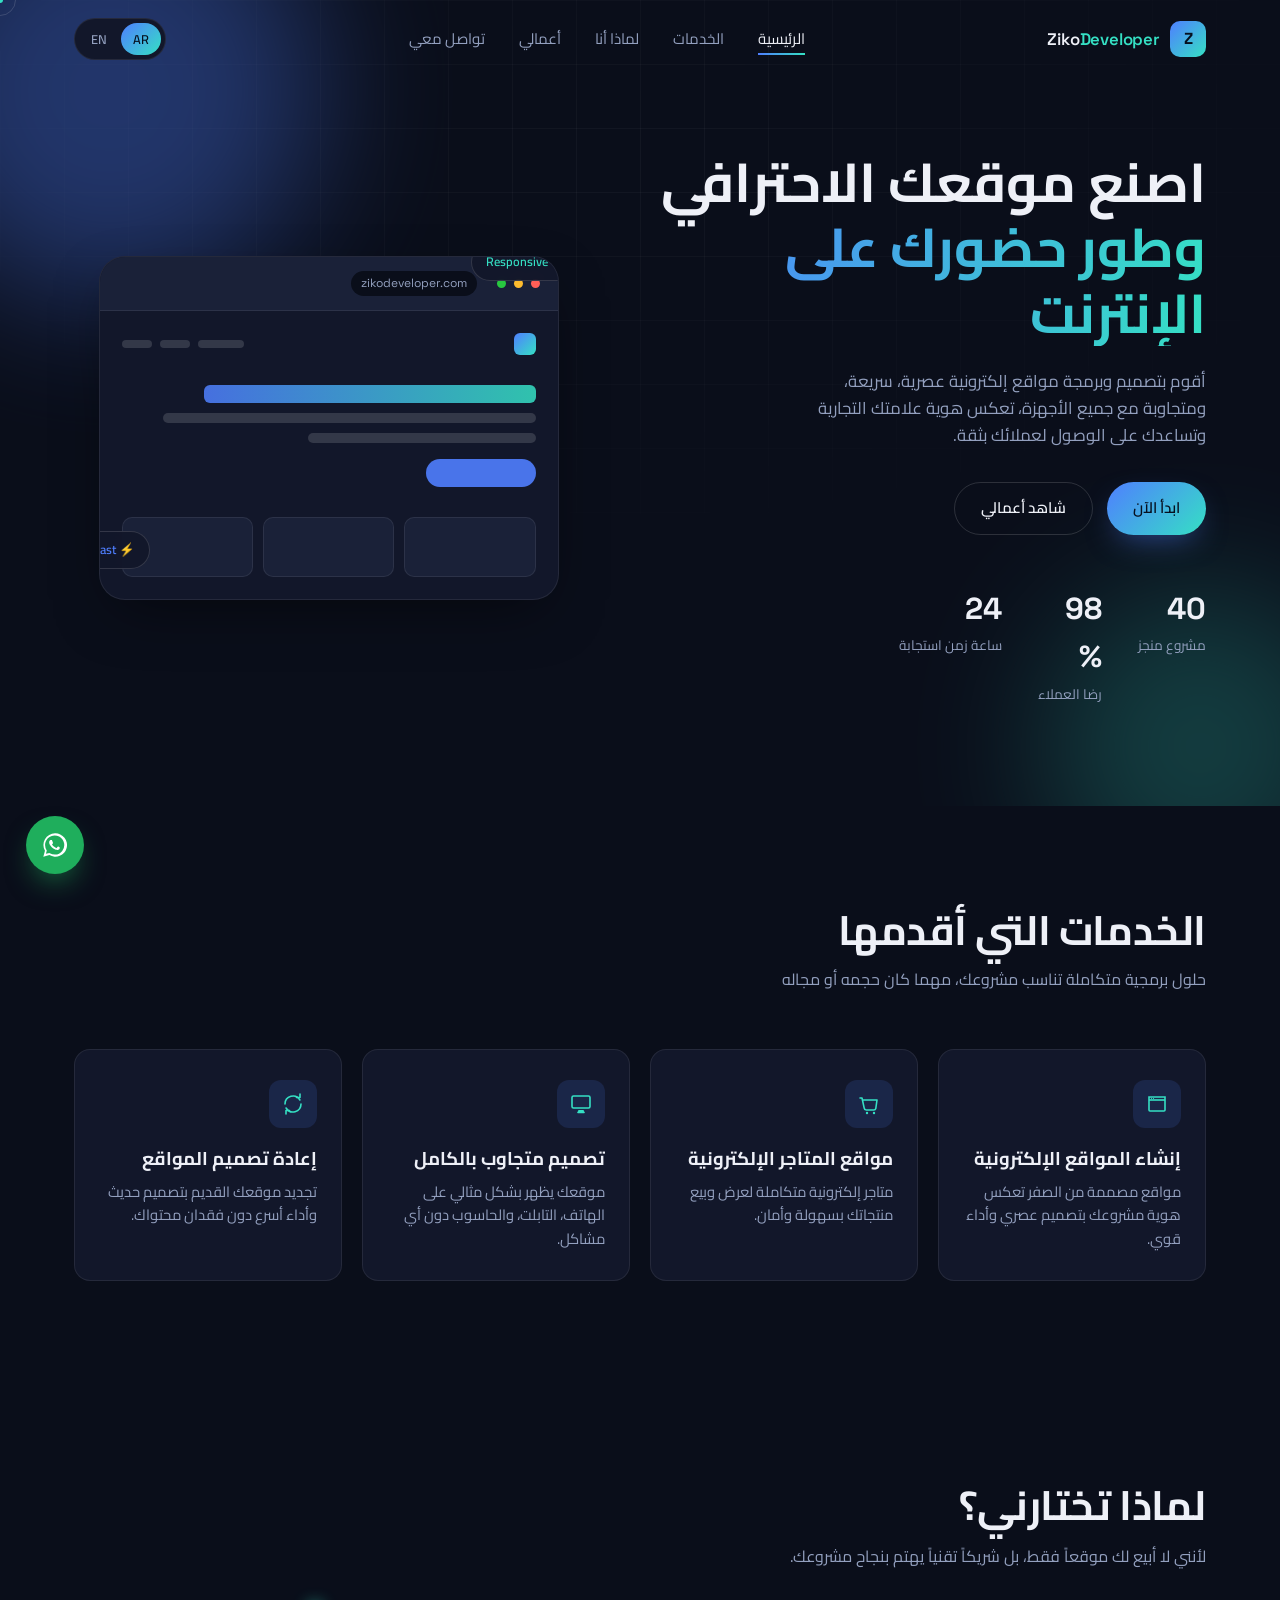
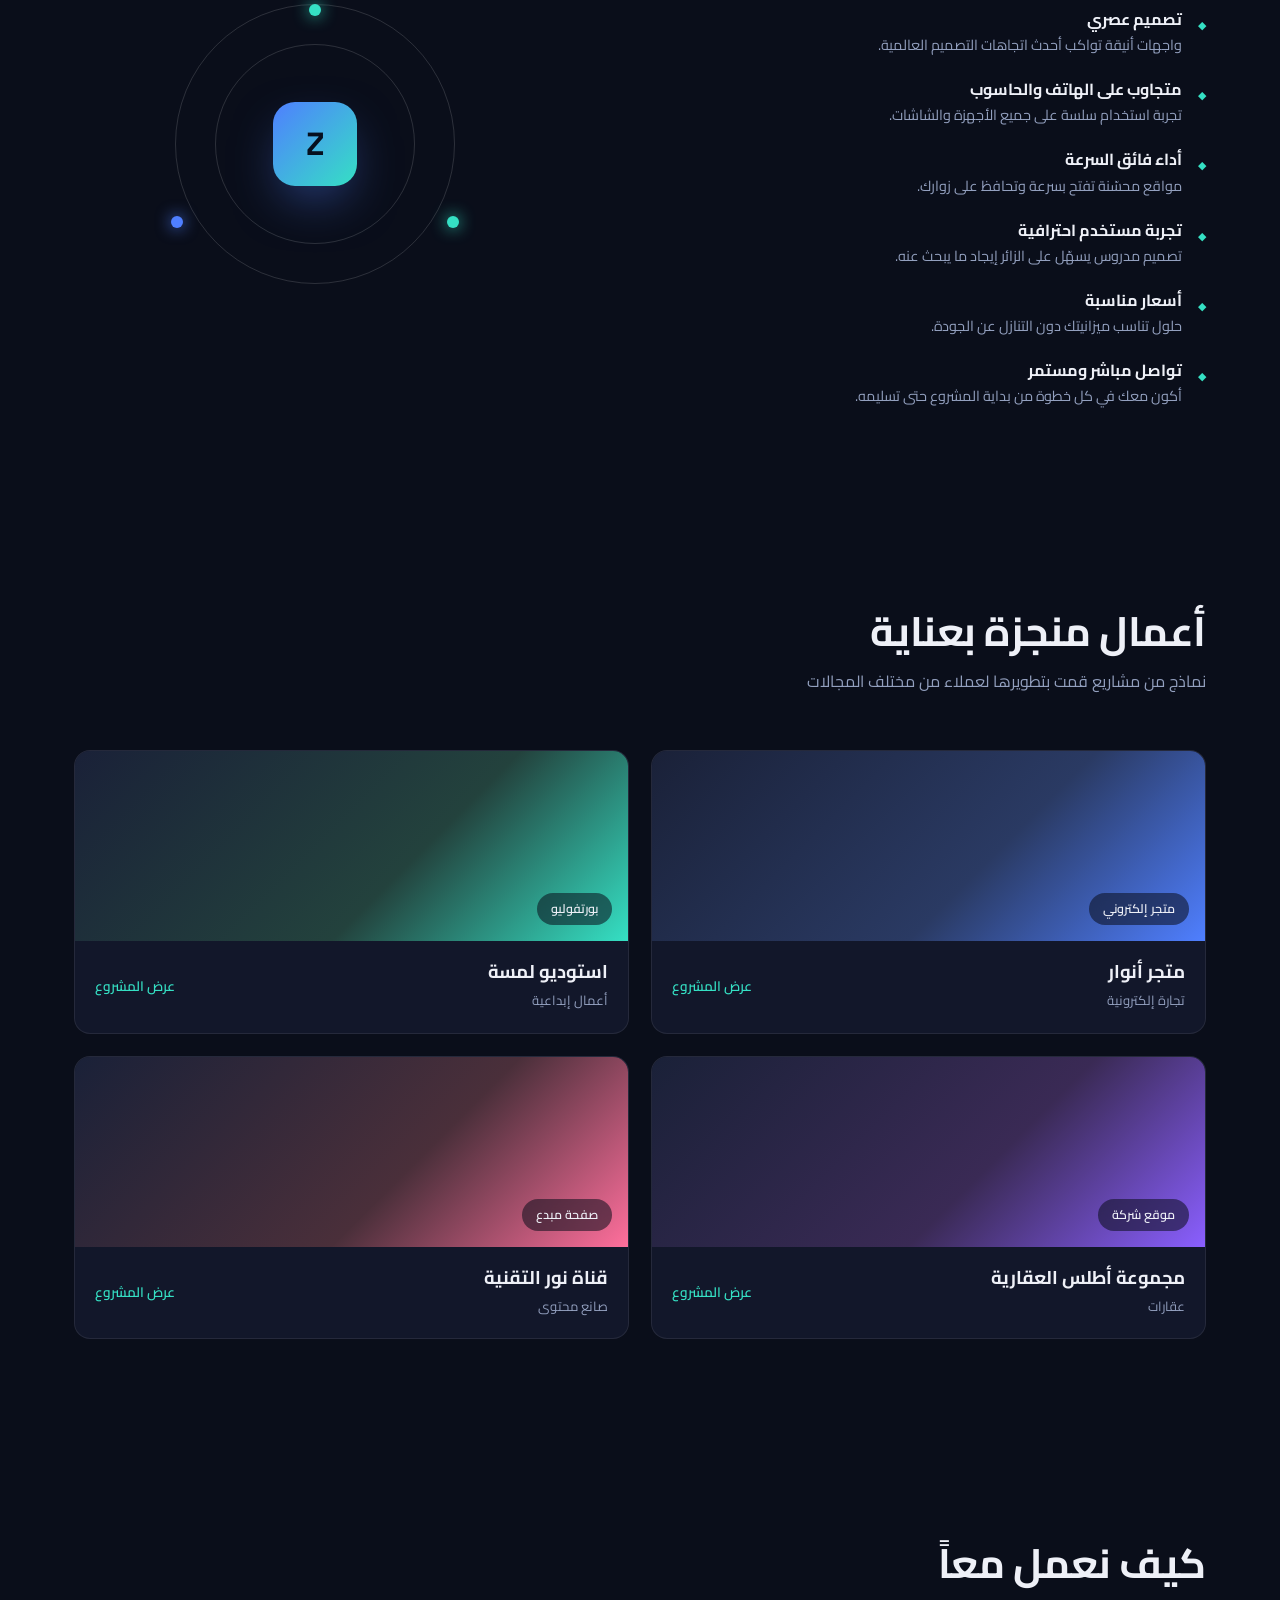
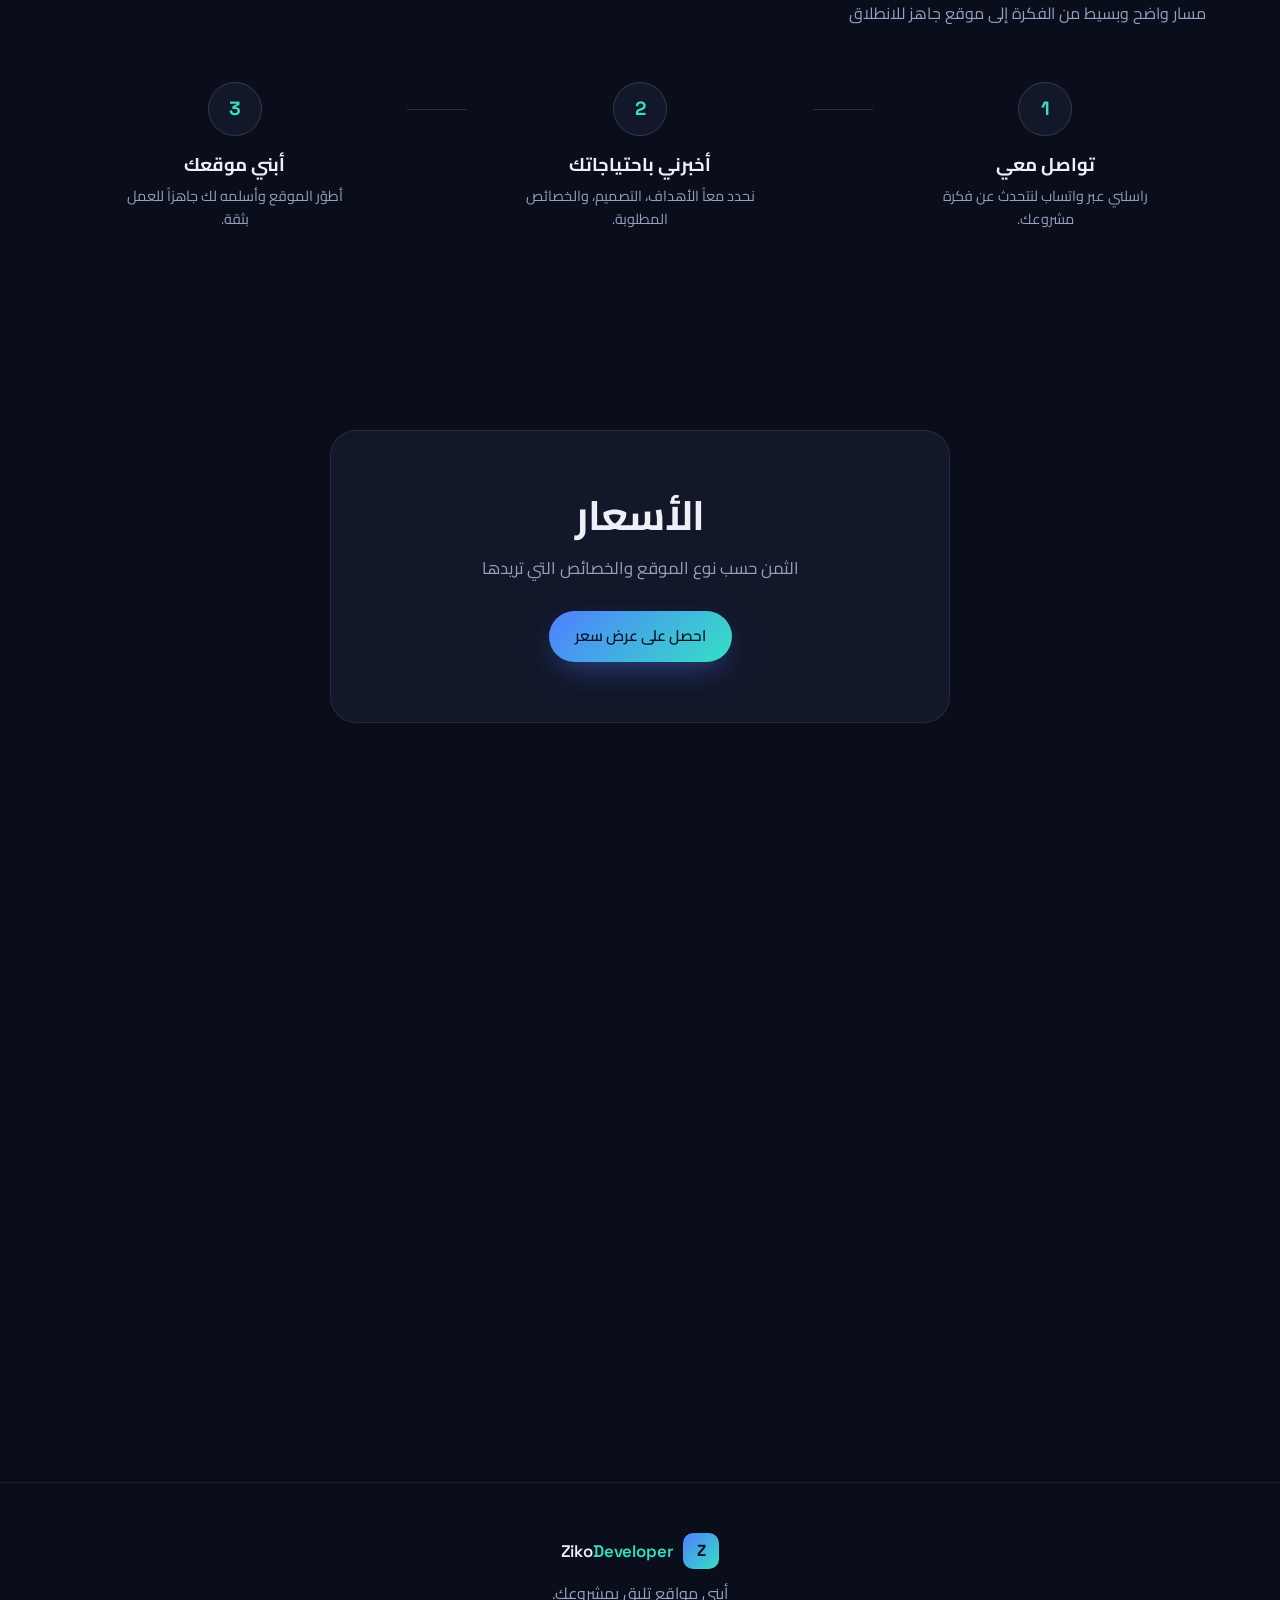
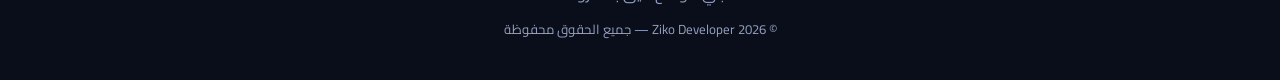
<file: Index.html>
<!DOCTYPE html>
<html lang="ar" dir="rtl">
<head>
  <meta charset="UTF-8" />
  <meta name="viewport" content="width=device-width, initial-scale=1.0" />
  <title>Ziko Developer | مطور مواقع احترافي - تصميم وبرمجة مواقع الويب</title>
  <meta name="description" content="Ziko Developer - أقوم بتصميم وبرمجة مواقع احترافية سريعة ومتجاوبة للشركات والمتاجر والمبدعين والأفراد. طور حضورك على الإنترنت اليوم." />
  <meta name="keywords" content="مطور مواقع, تصميم مواقع, برمجة مواقع, website developer, web design, Ziko Developer" />
  <meta name="author" content="Ziko Developer" />

  <!-- Open Graph -->
  <meta property="og:title" content="Ziko Developer | Professional Web Developer" />
  <meta property="og:description" content="I build modern, fast, responsive websites for businesses, stores, creators and individuals." />
  <meta property="og:type" content="website" />

  <link rel="preconnect" href="https://fonts.googleapis.com" />
  <link rel="preconnect" href="https://fonts.gstatic.com" crossorigin />
  <link href="https://fonts.googleapis.com/css2?family=Space+Grotesk:wght@400;500;600;700&family=Inter:wght@400;500;600;700&family=Cairo:wght@400;500;600;700;800&display=swap" rel="stylesheet" />

  <link rel="stylesheet" href="style.css" />
</head>
<body>

  <!-- ===== Page Loader ===== -->
  <div class="loader" id="loader" aria-hidden="true">
    <div class="loader-mark">
      <span>Z</span>
    </div>
  </div>

  <!-- ===== Scroll Progress Bar ===== -->
  <div class="scroll-progress" id="scrollProgress"></div>

  <!-- ===== Custom Cursor (desktop only) ===== -->
  <div class="cursor-dot" id="cursorDot"></div>
  <div class="cursor-ring" id="cursorRing"></div>

  <!-- ===== Header ===== -->
  <header class="header" id="header">
    <div class="container header-inner">
      <a href="#home" class="logo">
        <span class="logo-mark">Z</span>
        <span class="logo-text">Ziko<em>Developer</em></span>
      </a>

      <nav class="nav" id="mainNav">
        <ul class="nav-list">
          <li><a href="#home" class="nav-link active" data-i18n="nav.home">الرئيسية</a></li>
          <li><a href="#services" class="nav-link" data-i18n="nav.services">الخدمات</a></li>
          <li><a href="#why" class="nav-link" data-i18n="nav.why">لماذا أنا</a></li>
          <li><a href="#portfolio" class="nav-link" data-i18n="nav.portfolio">أعمالي</a></li>
          <li><a href="#contact" class="nav-link" data-i18n="nav.contact">تواصل معي</a></li>
        </ul>
      </nav>

      <div class="header-actions">
        <div class="lang-switch" id="langSwitch" role="group" aria-label="Language switch">
          <button type="button" class="lang-btn" data-lang="ar" aria-pressed="true">AR</button>
          <button type="button" class="lang-btn" data-lang="en" aria-pressed="false">EN</button>
        </div>
        <button class="hamburger" id="hamburger" aria-label="Open menu" aria-expanded="false">
          <span></span><span></span><span></span>
        </button>
      </div>
    </div>

    <!-- Mobile menu -->
    <div class="mobile-menu" id="mobileMenu">
      <ul class="mobile-nav-list">
        <li><a href="#home" class="mobile-nav-link" data-i18n="nav.home">الرئيسية</a></li>
        <li><a href="#services" class="mobile-nav-link" data-i18n="nav.services">الخدمات</a></li>
        <li><a href="#why" class="mobile-nav-link" data-i18n="nav.why">لماذا أنا</a></li>
        <li><a href="#portfolio" class="mobile-nav-link" data-i18n="nav.portfolio">أعمالي</a></li>
        <li><a href="#contact" class="mobile-nav-link" data-i18n="nav.contact">تواصل معي</a></li>
      </ul>
      <a href="https://wa.me/212698335680" target="_blank" rel="noopener" class="btn btn-whatsapp mobile-whatsapp" data-i18n="whatsapp.short">تواصل عبر واتساب</a>
    </div>
  </header>

  <main id="main">

    <!-- ===== Hero Section ===== -->
    <section class="hero" id="home">
      <div class="hero-decor" aria-hidden="true">
        <span class="hero-blob blob-1"></span>
        <span class="hero-blob blob-2"></span>
        <span class="hero-grid"></span>
      </div>

      <div class="container hero-inner">
        <div class="hero-content" data-reveal>
          <h1 class="hero-title">
            <span class="line" data-i18n="hero.title1">اصنع موقعك الاحترافي</span>
            <span class="line accent" data-i18n="hero.title2">وطور حضورك على الإنترنت</span>
          </h1>
          <p class="hero-desc" data-i18n="hero.desc">
            أقوم بتصميم وبرمجة مواقع إلكترونية عصرية، سريعة، ومتجاوبة مع جميع الأجهزة، تعكس هوية علامتك التجارية وتساعدك على الوصول لعملائك بثقة.
          </p>
          <div class="hero-actions">
            <a href="#contact" class="btn btn-primary" data-i18n="hero.btn1">ابدأ الآن</a>
            <a href="#portfolio" class="btn btn-ghost" data-i18n="hero.btn2">شاهد أعمالي</a>
          </div>

          <div class="hero-stats">
            <div class="stat">
              <span class="stat-num" data-count="40">0</span>
              <span class="stat-label" data-i18n="hero.stat1">مشروع منجز</span>
            </div>
            <div class="stat">
              <span class="stat-num" data-count="98">0</span>
              <span class="stat-suffix">%</span>
              <span class="stat-label" data-i18n="hero.stat2">رضا العملاء</span>
            </div>
            <div class="stat">
              <span class="stat-num" data-count="24">0</span>
              <span class="stat-label" data-i18n="hero.stat3">ساعة زمن استجابة</span>
            </div>
          </div>
        </div>

        <div class="hero-visual" data-reveal>
          <div class="browser-mock">
            <div class="browser-bar">
              <span class="dot red"></span>
              <span class="dot yellow"></span>
              <span class="dot green"></span>
              <span class="browser-url">zikodeveloper.com</span>
            </div>
            <div class="browser-body">
              <div class="mock-nav">
                <span class="mock-logo"></span>
                <span class="mock-pill"></span>
                <span class="mock-pill short"></span>
                <span class="mock-pill short"></span>
              </div>
              <div class="mock-hero">
                <span class="mock-line big"></span>
                <span class="mock-line"></span>
                <span class="mock-line short"></span>
                <span class="mock-btn"></span>
              </div>
              <div class="mock-cards">
                <span class="mock-card"></span>
                <span class="mock-card"></span>
                <span class="mock-card"></span>
              </div>
            </div>
            <span class="floating-chip chip-1">✓ Responsive</span>
            <span class="floating-chip chip-2">⚡ Fast</span>
          </div>
        </div>
      </div>
    </section>

    <!-- ===== Services Section ===== -->
    <section class="services" id="services">
      <div class="container">
        <div class="section-head" data-reveal>
          <h2 data-i18n="services.title">الخدمات التي أقدمها</h2>
          <p data-i18n="services.subtitle">حلول برمجية متكاملة تناسب مشروعك، مهما كان حجمه أو مجاله</p>
        </div>

        <div class="services-grid">
          <article class="service-card" data-reveal>
            <span class="service-icon" aria-hidden="true">
              <svg viewBox="0 0 24 24" fill="none"><path d="M4 5h16v13a1 1 0 01-1 1H5a1 1 0 01-1-1V5z" stroke="currentColor" stroke-width="1.6"/><path d="M4 8h16" stroke="currentColor" stroke-width="1.6"/><circle cx="6.5" cy="6.5" r=".6" fill="currentColor"/><circle cx="8.5" cy="6.5" r=".6" fill="currentColor"/></svg>
            </span>
            <h3 data-i18n="service1.title">إنشاء المواقع الإلكترونية</h3>
            <p data-i18n="service1.desc">مواقع مصممة من الصفر تعكس هوية مشروعك بتصميم عصري وأداء قوي.</p>
          </article>

          <article class="service-card" data-reveal>
            <span class="service-icon" aria-hidden="true">
              <svg viewBox="0 0 24 24" fill="none"><path d="M3 6h2l2.2 10.2A2 2 0 009.15 18h7.7a2 2 0 001.94-1.5L20 8H6" stroke="currentColor" stroke-width="1.6" stroke-linecap="round" stroke-linejoin="round"/><circle cx="10" cy="21" r="1.2" fill="currentColor"/><circle cx="17" cy="21" r="1.2" fill="currentColor"/></svg>
            </span>
            <h3 data-i18n="service2.title">مواقع المتاجر الإلكترونية</h3>
            <p data-i18n="service2.desc">متاجر إلكترونية متكاملة لعرض وبيع منتجاتك بسهولة وأمان.</p>
          </article>

          <article class="service-card" data-reveal>
            <span class="service-icon" aria-hidden="true">
              <svg viewBox="0 0 24 24" fill="none"><rect x="3" y="4" width="18" height="12" rx="1.5" stroke="currentColor" stroke-width="1.6"/><rect x="9" y="18" width="6" height="2.4" rx="1" fill="currentColor"/><path d="M9 20.4h6" stroke="currentColor" stroke-width="1.6" stroke-linecap="round"/></svg>
            </span>
            <h3 data-i18n="service3.title">تصميم متجاوب بالكامل</h3>
            <p data-i18n="service3.desc">موقعك يظهر بشكل مثالي على الهاتف، التابلت، والحاسوب دون أي مشاكل.</p>
          </article>

          <article class="service-card" data-reveal>
            <span class="service-icon" aria-hidden="true">
              <svg viewBox="0 0 24 24" fill="none"><path d="M4 12a8 8 0 0114.9-4M20 12a8 8 0 01-14.9 4" stroke="currentColor" stroke-width="1.6" stroke-linecap="round"/><path d="M15.5 5.5H19V2" stroke="currentColor" stroke-width="1.6" stroke-linecap="round" stroke-linejoin="round"/><path d="M8.5 18.5H5V22" stroke="currentColor" stroke-width="1.6" stroke-linecap="round" stroke-linejoin="round"/></svg>
            </span>
            <h3 data-i18n="service4.title">إعادة تصميم المواقع</h3>
            <p data-i18n="service4.desc">تجديد موقعك القديم بتصميم حديث وأداء أسرع دون فقدان محتواك.</p>
          </article>
        </div>
      </div>
    </section>

    <!-- ===== Why Choose Me ===== -->
    <section class="why" id="why">
      <div class="container why-inner">
        <div class="why-text" data-reveal>
          <h2 data-i18n="why.title">لماذا تختارني؟</h2>
          <p data-i18n="why.subtitle">لأنني لا أبيع لك موقعاً فقط، بل شريكاً تقنياً يهتم بنجاح مشروعك.</p>

          <ul class="why-list">
            <li data-reveal>
              <span class="why-icon">◆</span>
              <div>
                <h4 data-i18n="why1.title">تصميم عصري</h4>
                <p data-i18n="why1.desc">واجهات أنيقة تواكب أحدث اتجاهات التصميم العالمية.</p>
              </div>
            </li>
            <li data-reveal>
              <span class="why-icon">◆</span>
              <div>
                <h4 data-i18n="why2.title">متجاوب على الهاتف والحاسوب</h4>
                <p data-i18n="why2.desc">تجربة استخدام سلسة على جميع الأجهزة والشاشات.</p>
              </div>
            </li>
            <li data-reveal>
              <span class="why-icon">◆</span>
              <div>
                <h4 data-i18n="why3.title">أداء فائق السرعة</h4>
                <p data-i18n="why3.desc">مواقع محسّنة تفتح بسرعة وتحافظ على زوارك.</p>
              </div>
            </li>
            <li data-reveal>
              <span class="why-icon">◆</span>
              <div>
                <h4 data-i18n="why4.title">تجربة مستخدم احترافية</h4>
                <p data-i18n="why4.desc">تصميم مدروس يسهّل على الزائر إيجاد ما يبحث عنه.</p>
              </div>
            </li>
            <li data-reveal>
              <span class="why-icon">◆</span>
              <div>
                <h4 data-i18n="why5.title">أسعار مناسبة</h4>
                <p data-i18n="why5.desc">حلول تناسب ميزانيتك دون التنازل عن الجودة.</p>
              </div>
            </li>
            <li data-reveal>
              <span class="why-icon">◆</span>
              <div>
                <h4 data-i18n="why6.title">تواصل مباشر ومستمر</h4>
                <p data-i18n="why6.desc">أكون معك في كل خطوة من بداية المشروع حتى تسليمه.</p>
              </div>
            </li>
          </ul>
        </div>

        <div class="why-visual" data-reveal aria-hidden="true">
          <div class="orbit-wrap">
            <div class="orbit-core">Z</div>
            <span class="orbit-ring ring-1"></span>
            <span class="orbit-ring ring-2"></span>
            <span class="orbit-dot dot-a"></span>
            <span class="orbit-dot dot-b"></span>
            <span class="orbit-dot dot-c"></span>
          </div>
        </div>
      </div>
    </section>

    <!-- ===== Portfolio Section ===== -->
    <section class="portfolio" id="portfolio">
      <div class="container">
        <div class="section-head" data-reveal>
          <h2 data-i18n="portfolio.title">أعمال منجزة بعناية</h2>
          <p data-i18n="portfolio.subtitle">نماذج من مشاريع قمت بتطويرها لعملاء من مختلف المجالات</p>
        </div>

        <div class="portfolio-grid">
          <article class="project-card" data-reveal>
            <div class="project-media grad-1">
              <span class="project-tag" data-i18n="tag.store">متجر إلكتروني</span>
            </div>
            <div class="project-info">
              <div>
                <h3 data-i18n="project1.name">متجر أنوار</h3>
                <span class="project-cat" data-i18n="project1.cat">تجارة إلكترونية</span>
              </div>
              <a href="#contact" class="project-link" data-i18n="portfolio.view">عرض المشروع</a>
            </div>
          </article>

          <article class="project-card" data-reveal>
            <div class="project-media grad-2">
              <span class="project-tag" data-i18n="tag.portfolio">بورتفوليو</span>
            </div>
            <div class="project-info">
              <div>
                <h3 data-i18n="project2.name">استوديو لمسة</h3>
                <span class="project-cat" data-i18n="project2.cat">أعمال إبداعية</span>
              </div>
              <a href="#contact" class="project-link" data-i18n="portfolio.view">عرض المشروع</a>
            </div>
          </article>

          <article class="project-card" data-reveal>
            <div class="project-media grad-3">
              <span class="project-tag" data-i18n="tag.business">موقع شركة</span>
            </div>
            <div class="project-info">
              <div>
                <h3 data-i18n="project3.name">مجموعة أطلس العقارية</h3>
                <span class="project-cat" data-i18n="project3.cat">عقارات</span>
              </div>
              <a href="#contact" class="project-link" data-i18n="portfolio.view">عرض المشروع</a>
            </div>
          </article>

          <article class="project-card" data-reveal>
            <div class="project-media grad-4">
              <span class="project-tag" data-i18n="tag.creator">صفحة مبدع</span>
            </div>
            <div class="project-info">
              <div>
                <h3 data-i18n="project4.name">قناة نور التقنية</h3>
                <span class="project-cat" data-i18n="project4.cat">صانع محتوى</span>
              </div>
              <a href="#contact" class="project-link" data-i18n="portfolio.view">عرض المشروع</a>
            </div>
          </article>
        </div>
      </div>
    </section>

    <!-- ===== How It Works ===== -->
    <section class="how" id="how">
      <div class="container">
        <div class="section-head" data-reveal>
          <h2 data-i18n="how.title">كيف نعمل معاً</h2>
          <p data-i18n="how.subtitle">مسار واضح وبسيط من الفكرة إلى موقع جاهز للانطلاق</p>
        </div>

        <div class="steps">
          <div class="step" data-reveal>
            <span class="step-num">1</span>
            <h3 data-i18n="step1.title">تواصل معي</h3>
            <p data-i18n="step1.desc">راسلني عبر واتساب لنتحدث عن فكرة مشروعك.</p>
          </div>
          <div class="step-connector" aria-hidden="true"></div>
          <div class="step" data-reveal>
            <span class="step-num">2</span>
            <h3 data-i18n="step2.title">أخبرني باحتياجاتك</h3>
            <p data-i18n="step2.desc">نحدد معاً الأهداف، التصميم، والخصائص المطلوبة.</p>
          </div>
          <div class="step-connector" aria-hidden="true"></div>
          <div class="step" data-reveal>
            <span class="step-num">3</span>
            <h3 data-i18n="step3.title">أبني موقعك</h3>
            <p data-i18n="step3.desc">أطوّر الموقع وأسلمه لك جاهزاً للعمل بثقة.</p>
          </div>
        </div>
      </div>
    </section>

    <!-- ===== Pricing Section ===== -->
    <section class="pricing" id="pricing">
      <div class="container pricing-inner" data-reveal>
        <h2 data-i18n="pricing.title">الأسعار</h2>
        <p data-i18n="pricing.text">الثمن حسب نوع الموقع والخصائص التي تريدها</p>
        <a href="https://wa.me/212698335680" target="_blank" rel="noopener" class="btn btn-primary" data-i18n="pricing.btn">احصل على عرض سعر</a>
      </div>
    </section>

    <!-- ===== Contact Section ===== -->
    <section class="contact" id="contact">
      <div class="container contact-inner">
        <div class="contact-text" data-reveal>
          <h2 data-i18n="contact.title">لنبدأ مشروعك القادم</h2>
          <p data-i18n="contact.subtitle">تواصل معي الآن وسأرد عليك في أقرب وقت لمناقشة تفاصيل موقعك.</p>

          <div class="contact-buttons">
            <a href="https://wa.me/212698335680" target="_blank" rel="noopener" class="btn btn-whatsapp">
              <svg viewBox="0 0 24 24" width="20" height="20" fill="currentColor" aria-hidden="true"><path d="M12 2a10 10 0 00-8.6 15L2 22l5.2-1.4A10 10 0 1012 2zm0 18.2c-1.6 0-3.1-.4-4.5-1.2l-.3-.2-3 .8.8-2.9-.2-.3A8.2 8.2 0 1112 20.2zm4.6-6.1c-.2-.1-1.5-.7-1.7-.8-.2-.1-.4-.1-.6.1-.2.2-.7.8-.8 1-.2.2-.3.2-.5.1-.2-.1-1-.4-2-1.2-.7-.6-1.2-1.4-1.4-1.6-.2-.2 0-.4.1-.5.1-.1.2-.3.4-.4.1-.1.2-.2.2-.4.1-.2 0-.3 0-.4-.1-.1-.6-1.4-.8-1.9-.2-.5-.4-.4-.6-.4h-.5c-.2 0-.4.1-.6.3-.2.2-.8.8-.8 1.9 0 1.1.8 2.2.9 2.3.1.2 1.6 2.5 3.9 3.4 1.9.8 2.3.6 2.7.6.4 0 1.3-.5 1.4-1 .2-.5.2-1 .1-1.1-.1-.1-.2-.2-.4-.3z"/></svg>
              <span data-i18n="contact.whatsapp">تواصل معي عبر واتساب</span>
            </a>
            <a href="https://instagram.com/" target="_blank" rel="noopener" class="btn btn-ghost">
              <svg viewBox="0 0 24 24" width="20" height="20" fill="none" stroke="currentColor" stroke-width="1.6" aria-hidden="true"><rect x="3" y="3" width="18" height="18" rx="5"/><circle cx="12" cy="12" r="4"/><circle cx="17.3" cy="6.7" r="1"/></svg>
              <span data-i18n="contact.instagram">إنستغرام</span>
            </a>
          </div>
        </div>

        <form class="contact-form" id="contactForm" data-reveal>
          <p class="form-note" data-i18n="contact.formNote">هذا النموذج لا يرسل بيانات إلى أي خادم، يرجى التواصل عبر واتساب للحصول على رد سريع.</p>

          <label class="field">
            <span data-i18n="form.name">الاسم</span>
            <input type="text" name="name" data-i18n-placeholder="form.namePh" placeholder="اسمك الكامل" required />
          </label>

          <label class="field">
            <span data-i18n="form.message">الرسالة</span>
            <textarea name="message" rows="4" data-i18n-placeholder="form.messagePh" placeholder="أخبرني عن مشروعك..." required></textarea>
          </label>

          <button type="submit" class="btn btn-primary form-submit" data-i18n="form.send">إرسال عبر واتساب</button>
          <p class="form-status" id="formStatus" role="status" aria-live="polite"></p>
        </form>
      </div>
    </section>
  </main>

  <!-- ===== Footer ===== -->
  <footer class="footer">
    <div class="container footer-inner">
      <a href="#home" class="logo">
        <span class="logo-mark">Z</span>
        <span class="logo-text">Ziko<em>Developer</em></span>
      </a>
      <p data-i18n="footer.text">أبني مواقع تليق بمشروعك.</p>
      <p class="footer-copy">© <span id="year"></span> Ziko Developer — <span data-i18n="footer.rights">جميع الحقوق محفوظة</span></p>
    </div>
  </footer>

  <!-- ===== Floating WhatsApp Button ===== -->
  <a href="https://wa.me/212698335680" target="_blank" rel="noopener" class="whatsapp-float" aria-label="Contact on WhatsApp">
    <svg viewBox="0 0 24 24" width="28" height="28" fill="currentColor" aria-hidden="true"><path d="M12 2a10 10 0 00-8.6 15L2 22l5.2-1.4A10 10 0 1012 2zm0 18.2c-1.6 0-3.1-.4-4.5-1.2l-.3-.2-3 .8.8-2.9-.2-.3A8.2 8.2 0 1112 20.2zm4.6-6.1c-.2-.1-1.5-.7-1.7-.8-.2-.1-.4-.1-.6.1-.2.2-.7.8-.8 1-.2.2-.3.2-.5.1-.2-.1-1-.4-2-1.2-.7-.6-1.2-1.4-1.4-1.6-.2-.2 0-.4.1-.5.1-.1.2-.3.4-.4.1-.1.2-.2.2-.4.1-.2 0-.3 0-.4-.1-.1-.6-1.4-.8-1.9-.2-.5-.4-.4-.6-.4h-.5c-.2 0-.4.1-.6.3-.2.2-.8.8-.8 1.9 0 1.1.8 2.2.9 2.3.1.2 1.6 2.5 3.9 3.4 1.9.8 2.3.6 2.7.6.4 0 1.3-.5 1.4-1 .2-.5.2-1 .1-1.1-.1-.1-.2-.2-.4-.3z"/></svg>
  </a>

  <!-- ===== Back to Top ===== -->
  <button class="back-to-top" id="backToTop" aria-label="Back to top">↑</button>

  <script src="script.js"></script>
</body>
</html>
</file>
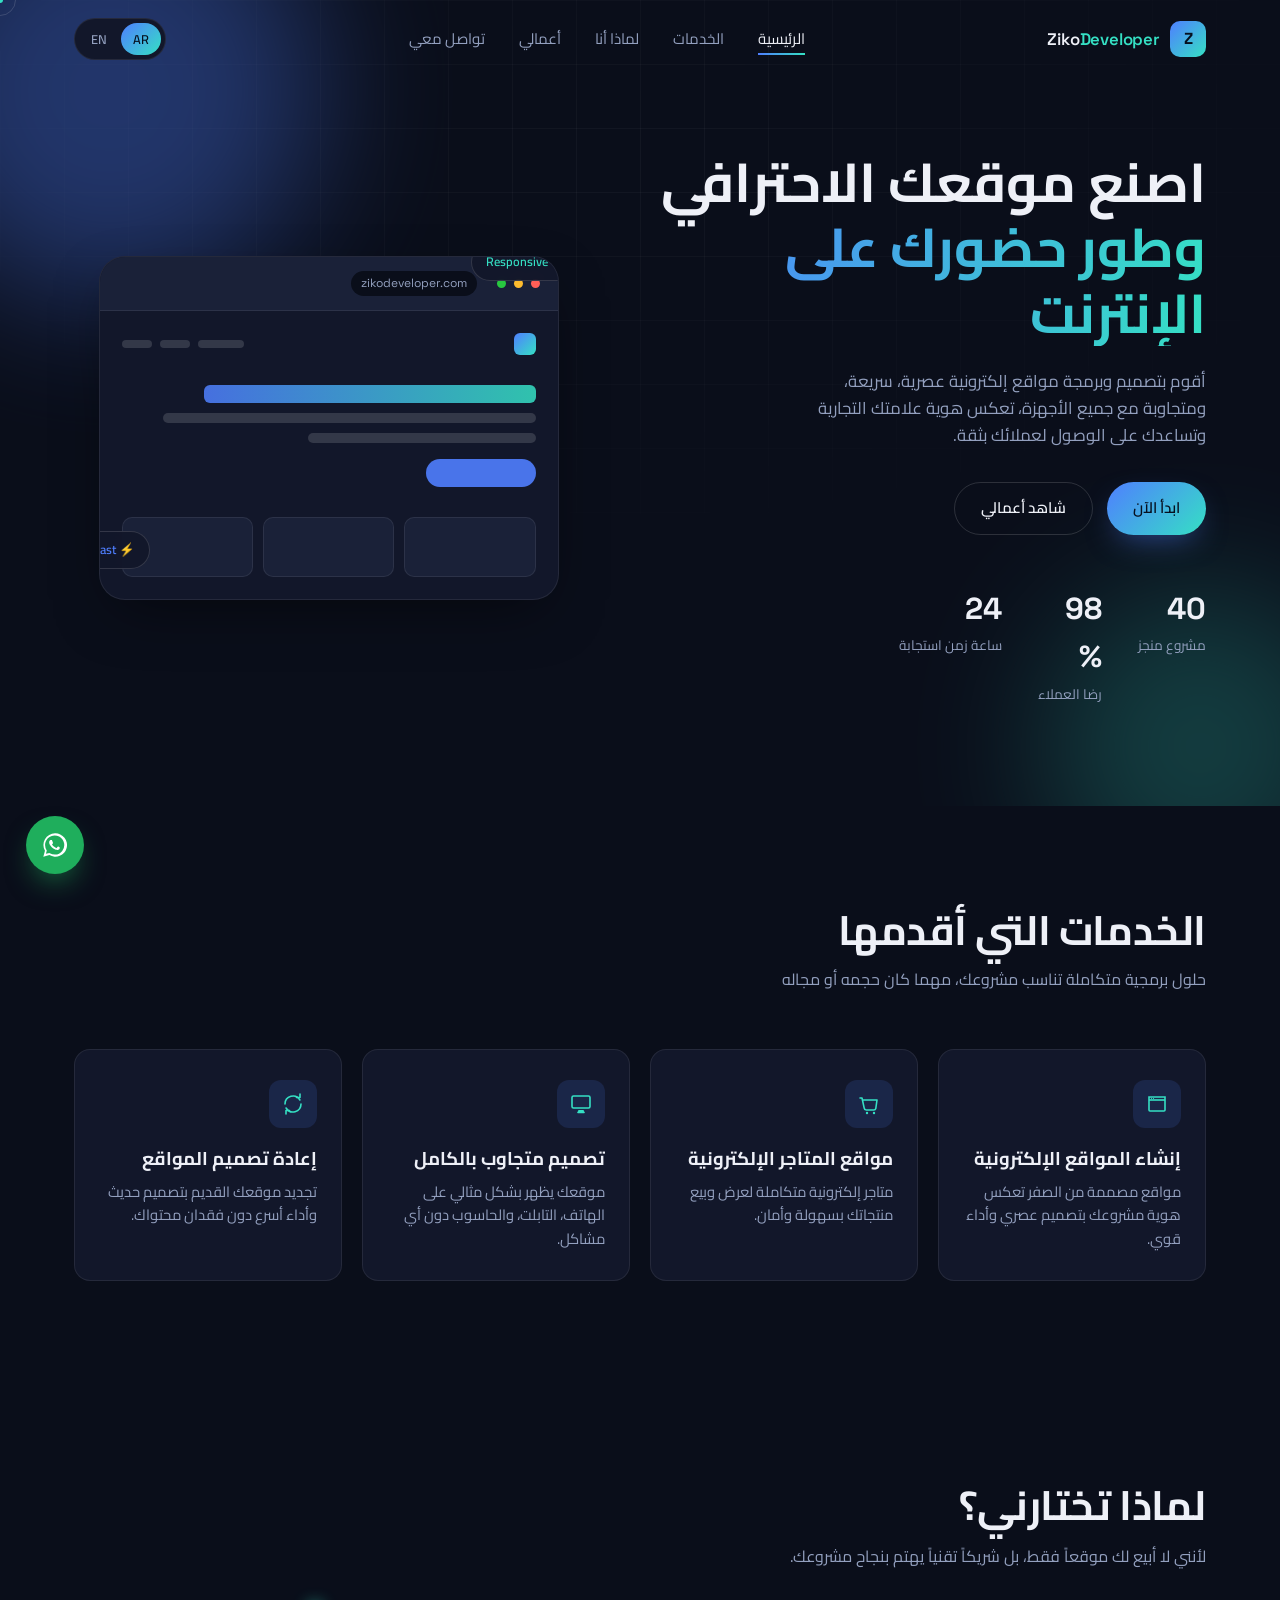
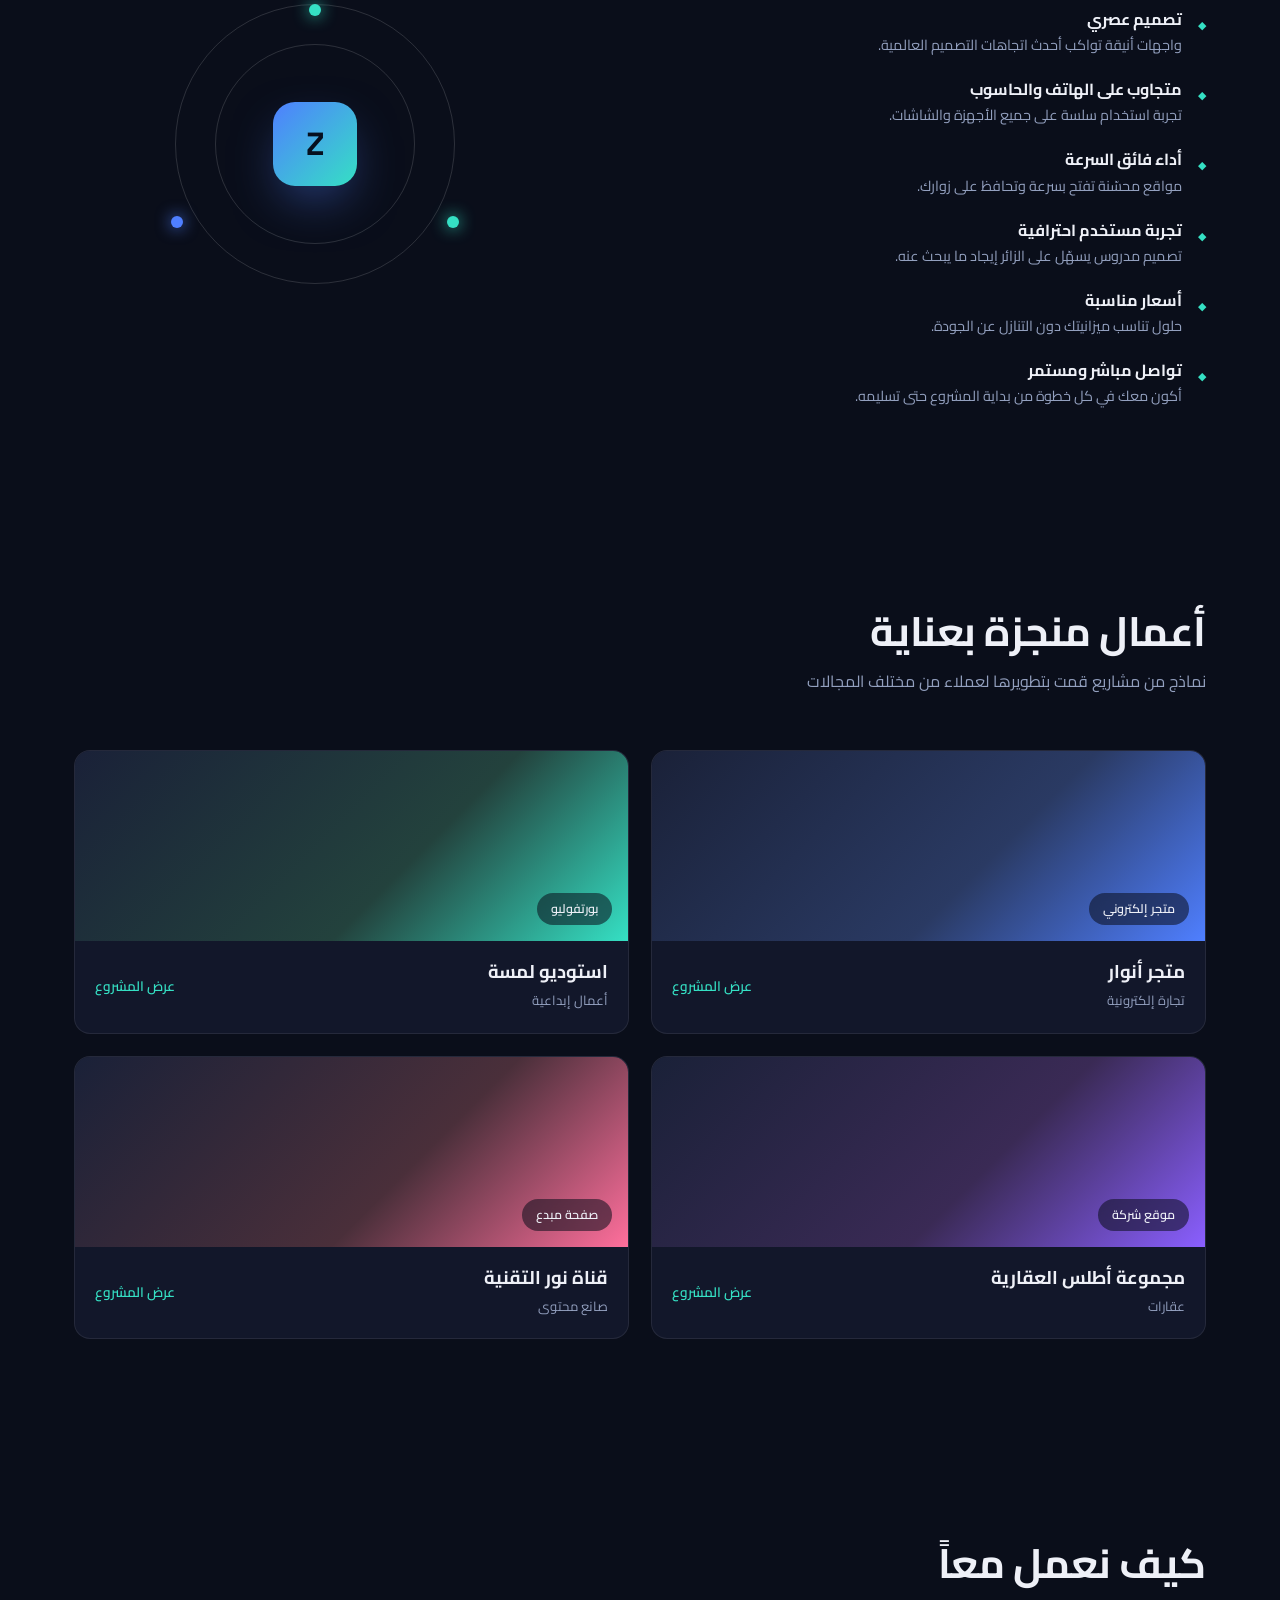
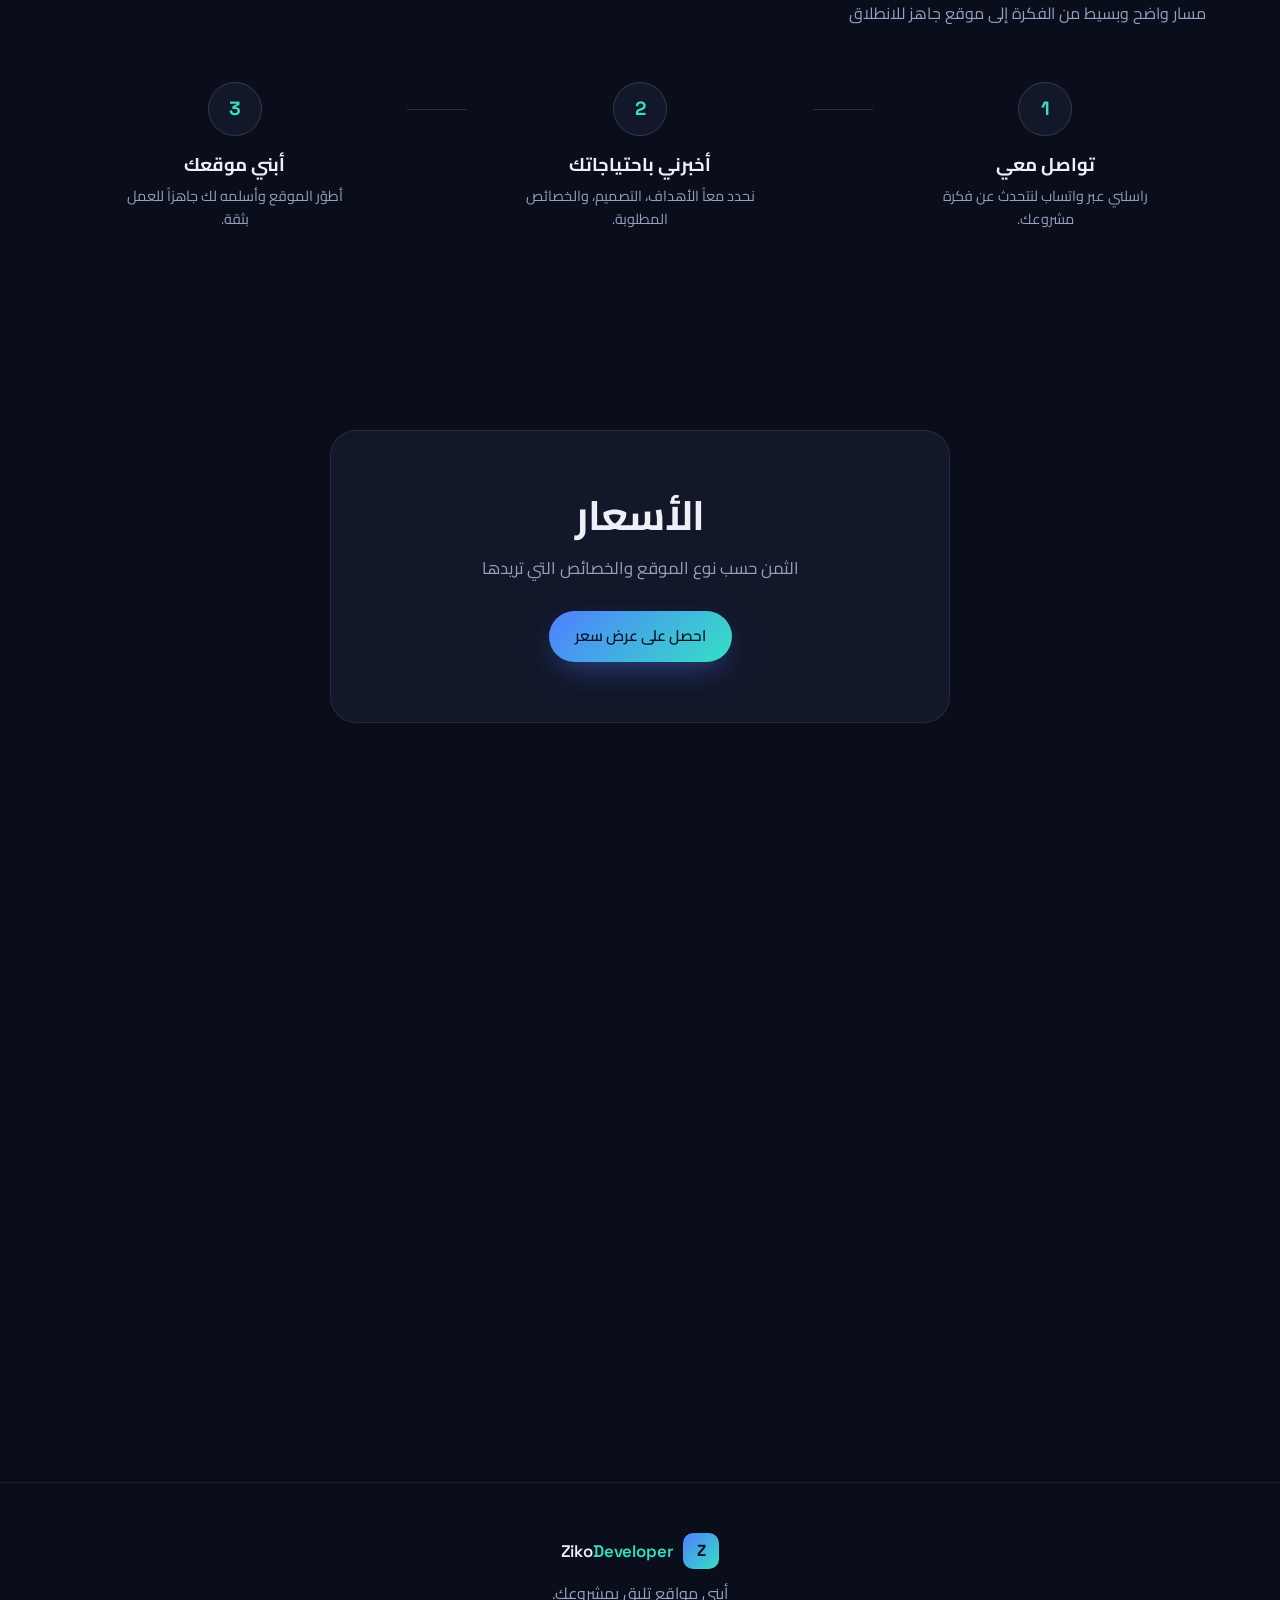
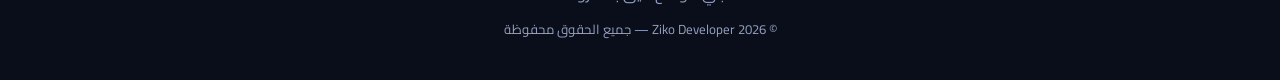
<file: index.html>
<!DOCTYPE html>
<html lang="ar" dir="rtl">
<head>
  <meta charset="UTF-8" />
  <meta name="viewport" content="width=device-width, initial-scale=1.0" />
  <title>Ziko Developer | مطور مواقع احترافي - تصميم وبرمجة مواقع الويب</title>
  <meta name="description" content="Ziko Developer - أقوم بتصميم وبرمجة مواقع احترافية سريعة ومتجاوبة للشركات والمتاجر والمبدعين والأفراد. طور حضورك على الإنترنت اليوم." />
  <meta name="keywords" content="مطور مواقع, تصميم مواقع, برمجة مواقع, website developer, web design, Ziko Developer" />
  <meta name="author" content="Ziko Developer" />

  <!-- Open Graph -->
  <meta property="og:title" content="Ziko Developer | Professional Web Developer" />
  <meta property="og:description" content="I build modern, fast, responsive websites for businesses, stores, creators and individuals." />
  <meta property="og:type" content="website" />

  <link rel="preconnect" href="https://fonts.googleapis.com" />
  <link rel="preconnect" href="https://fonts.gstatic.com" crossorigin />
  <link href="https://fonts.googleapis.com/css2?family=Space+Grotesk:wght@400;500;600;700&family=Inter:wght@400;500;600;700&family=Cairo:wght@400;500;600;700;800&display=swap" rel="stylesheet" />

  <link rel="stylesheet" href="style.css" />
</head>
<body>

  <!-- ===== Page Loader ===== -->
  <div class="loader" id="loader" aria-hidden="true">
    <div class="loader-mark">
      <span>Z</span>
    </div>
  </div>

  <!-- ===== Scroll Progress Bar ===== -->
  <div class="scroll-progress" id="scrollProgress"></div>

  <!-- ===== Custom Cursor (desktop only) ===== -->
  <div class="cursor-dot" id="cursorDot"></div>
  <div class="cursor-ring" id="cursorRing"></div>

  <!-- ===== Header ===== -->
  <header class="header" id="header">
    <div class="container header-inner">
      <a href="#home" class="logo">
        <span class="logo-mark">Z</span>
        <span class="logo-text">Ziko<em>Developer</em></span>
      </a>

      <nav class="nav" id="mainNav">
        <ul class="nav-list">
          <li><a href="#home" class="nav-link active" data-i18n="nav.home">الرئيسية</a></li>
          <li><a href="#services" class="nav-link" data-i18n="nav.services">الخدمات</a></li>
          <li><a href="#why" class="nav-link" data-i18n="nav.why">لماذا أنا</a></li>
          <li><a href="#portfolio" class="nav-link" data-i18n="nav.portfolio">أعمالي</a></li>
          <li><a href="#contact" class="nav-link" data-i18n="nav.contact">تواصل معي</a></li>
        </ul>
      </nav>

      <div class="header-actions">
        <div class="lang-switch" id="langSwitch" role="group" aria-label="Language switch">
          <button type="button" class="lang-btn" data-lang="ar" aria-pressed="true">AR</button>
          <button type="button" class="lang-btn" data-lang="en" aria-pressed="false">EN</button>
        </div>
        <button class="hamburger" id="hamburger" aria-label="Open menu" aria-expanded="false">
          <span></span><span></span><span></span>
        </button>
      </div>
    </div>

    <!-- Mobile menu -->
    <div class="mobile-menu" id="mobileMenu">
      <ul class="mobile-nav-list">
        <li><a href="#home" class="mobile-nav-link" data-i18n="nav.home">الرئيسية</a></li>
        <li><a href="#services" class="mobile-nav-link" data-i18n="nav.services">الخدمات</a></li>
        <li><a href="#why" class="mobile-nav-link" data-i18n="nav.why">لماذا أنا</a></li>
        <li><a href="#portfolio" class="mobile-nav-link" data-i18n="nav.portfolio">أعمالي</a></li>
        <li><a href="#contact" class="mobile-nav-link" data-i18n="nav.contact">تواصل معي</a></li>
      </ul>
      <a href="https://wa.me/212698335680" target="_blank" rel="noopener" class="btn btn-whatsapp mobile-whatsapp" data-i18n="whatsapp.short">تواصل عبر واتساب</a>
    </div>
  </header>

  <main id="main">

    <!-- ===== Hero Section ===== -->
    <section class="hero" id="home">
      <div class="hero-decor" aria-hidden="true">
        <span class="hero-blob blob-1"></span>
        <span class="hero-blob blob-2"></span>
        <span class="hero-grid"></span>
      </div>

      <div class="container hero-inner">
        <div class="hero-content" data-reveal>
          <h1 class="hero-title">
            <span class="line" data-i18n="hero.title1">اصنع موقعك الاحترافي</span>
            <span class="line accent" data-i18n="hero.title2">وطور حضورك على الإنترنت</span>
          </h1>
          <p class="hero-desc" data-i18n="hero.desc">
            أقوم بتصميم وبرمجة مواقع إلكترونية عصرية، سريعة، ومتجاوبة مع جميع الأجهزة، تعكس هوية علامتك التجارية وتساعدك على الوصول لعملائك بثقة.
          </p>
          <div class="hero-actions">
            <a href="#contact" class="btn btn-primary" data-i18n="hero.btn1">ابدأ الآن</a>
            <a href="#portfolio" class="btn btn-ghost" data-i18n="hero.btn2">شاهد أعمالي</a>
          </div>

          <div class="hero-stats">
            <div class="stat">
              <span class="stat-num" data-count="40">0</span>
              <span class="stat-label" data-i18n="hero.stat1">مشروع منجز</span>
            </div>
            <div class="stat">
              <span class="stat-num" data-count="98">0</span>
              <span class="stat-suffix">%</span>
              <span class="stat-label" data-i18n="hero.stat2">رضا العملاء</span>
            </div>
            <div class="stat">
              <span class="stat-num" data-count="24">0</span>
              <span class="stat-label" data-i18n="hero.stat3">ساعة زمن استجابة</span>
            </div>
          </div>
        </div>

        <div class="hero-visual" data-reveal>
          <div class="browser-mock">
            <div class="browser-bar">
              <span class="dot red"></span>
              <span class="dot yellow"></span>
              <span class="dot green"></span>
              <span class="browser-url">zikodeveloper.com</span>
            </div>
            <div class="browser-body">
              <div class="mock-nav">
                <span class="mock-logo"></span>
                <span class="mock-pill"></span>
                <span class="mock-pill short"></span>
                <span class="mock-pill short"></span>
              </div>
              <div class="mock-hero">
                <span class="mock-line big"></span>
                <span class="mock-line"></span>
                <span class="mock-line short"></span>
                <span class="mock-btn"></span>
              </div>
              <div class="mock-cards">
                <span class="mock-card"></span>
                <span class="mock-card"></span>
                <span class="mock-card"></span>
              </div>
            </div>
            <span class="floating-chip chip-1">✓ Responsive</span>
            <span class="floating-chip chip-2">⚡ Fast</span>
          </div>
        </div>
      </div>
    </section>

    <!-- ===== Services Section ===== -->
    <section class="services" id="services">
      <div class="container">
        <div class="section-head" data-reveal>
          <h2 data-i18n="services.title">الخدمات التي أقدمها</h2>
          <p data-i18n="services.subtitle">حلول برمجية متكاملة تناسب مشروعك، مهما كان حجمه أو مجاله</p>
        </div>

        <div class="services-grid">
          <article class="service-card" data-reveal>
            <span class="service-icon" aria-hidden="true">
              <svg viewBox="0 0 24 24" fill="none"><path d="M4 5h16v13a1 1 0 01-1 1H5a1 1 0 01-1-1V5z" stroke="currentColor" stroke-width="1.6"/><path d="M4 8h16" stroke="currentColor" stroke-width="1.6"/><circle cx="6.5" cy="6.5" r=".6" fill="currentColor"/><circle cx="8.5" cy="6.5" r=".6" fill="currentColor"/></svg>
            </span>
            <h3 data-i18n="service1.title">إنشاء المواقع الإلكترونية</h3>
            <p data-i18n="service1.desc">مواقع مصممة من الصفر تعكس هوية مشروعك بتصميم عصري وأداء قوي.</p>
          </article>

          <article class="service-card" data-reveal>
            <span class="service-icon" aria-hidden="true">
              <svg viewBox="0 0 24 24" fill="none"><path d="M3 6h2l2.2 10.2A2 2 0 009.15 18h7.7a2 2 0 001.94-1.5L20 8H6" stroke="currentColor" stroke-width="1.6" stroke-linecap="round" stroke-linejoin="round"/><circle cx="10" cy="21" r="1.2" fill="currentColor"/><circle cx="17" cy="21" r="1.2" fill="currentColor"/></svg>
            </span>
            <h3 data-i18n="service2.title">مواقع المتاجر الإلكترونية</h3>
            <p data-i18n="service2.desc">متاجر إلكترونية متكاملة لعرض وبيع منتجاتك بسهولة وأمان.</p>
          </article>

          <article class="service-card" data-reveal>
            <span class="service-icon" aria-hidden="true">
              <svg viewBox="0 0 24 24" fill="none"><rect x="3" y="4" width="18" height="12" rx="1.5" stroke="currentColor" stroke-width="1.6"/><rect x="9" y="18" width="6" height="2.4" rx="1" fill="currentColor"/><path d="M9 20.4h6" stroke="currentColor" stroke-width="1.6" stroke-linecap="round"/></svg>
            </span>
            <h3 data-i18n="service3.title">تصميم متجاوب بالكامل</h3>
            <p data-i18n="service3.desc">موقعك يظهر بشكل مثالي على الهاتف، التابلت، والحاسوب دون أي مشاكل.</p>
          </article>

          <article class="service-card" data-reveal>
            <span class="service-icon" aria-hidden="true">
              <svg viewBox="0 0 24 24" fill="none"><path d="M4 12a8 8 0 0114.9-4M20 12a8 8 0 01-14.9 4" stroke="currentColor" stroke-width="1.6" stroke-linecap="round"/><path d="M15.5 5.5H19V2" stroke="currentColor" stroke-width="1.6" stroke-linecap="round" stroke-linejoin="round"/><path d="M8.5 18.5H5V22" stroke="currentColor" stroke-width="1.6" stroke-linecap="round" stroke-linejoin="round"/></svg>
            </span>
            <h3 data-i18n="service4.title">إعادة تصميم المواقع</h3>
            <p data-i18n="service4.desc">تجديد موقعك القديم بتصميم حديث وأداء أسرع دون فقدان محتواك.</p>
          </article>
        </div>
      </div>
    </section>

    <!-- ===== Why Choose Me ===== -->
    <section class="why" id="why">
      <div class="container why-inner">
        <div class="why-text" data-reveal>
          <h2 data-i18n="why.title">لماذا تختارني؟</h2>
          <p data-i18n="why.subtitle">لأنني لا أبيع لك موقعاً فقط، بل شريكاً تقنياً يهتم بنجاح مشروعك.</p>

          <ul class="why-list">
            <li data-reveal>
              <span class="why-icon">◆</span>
              <div>
                <h4 data-i18n="why1.title">تصميم عصري</h4>
                <p data-i18n="why1.desc">واجهات أنيقة تواكب أحدث اتجاهات التصميم العالمية.</p>
              </div>
            </li>
            <li data-reveal>
              <span class="why-icon">◆</span>
              <div>
                <h4 data-i18n="why2.title">متجاوب على الهاتف والحاسوب</h4>
                <p data-i18n="why2.desc">تجربة استخدام سلسة على جميع الأجهزة والشاشات.</p>
              </div>
            </li>
            <li data-reveal>
              <span class="why-icon">◆</span>
              <div>
                <h4 data-i18n="why3.title">أداء فائق السرعة</h4>
                <p data-i18n="why3.desc">مواقع محسّنة تفتح بسرعة وتحافظ على زوارك.</p>
              </div>
            </li>
            <li data-reveal>
              <span class="why-icon">◆</span>
              <div>
                <h4 data-i18n="why4.title">تجربة مستخدم احترافية</h4>
                <p data-i18n="why4.desc">تصميم مدروس يسهّل على الزائر إيجاد ما يبحث عنه.</p>
              </div>
            </li>
            <li data-reveal>
              <span class="why-icon">◆</span>
              <div>
                <h4 data-i18n="why5.title">أسعار مناسبة</h4>
                <p data-i18n="why5.desc">حلول تناسب ميزانيتك دون التنازل عن الجودة.</p>
              </div>
            </li>
            <li data-reveal>
              <span class="why-icon">◆</span>
              <div>
                <h4 data-i18n="why6.title">تواصل مباشر ومستمر</h4>
                <p data-i18n="why6.desc">أكون معك في كل خطوة من بداية المشروع حتى تسليمه.</p>
              </div>
            </li>
          </ul>
        </div>

        <div class="why-visual" data-reveal aria-hidden="true">
          <div class="orbit-wrap">
            <div class="orbit-core">Z</div>
            <span class="orbit-ring ring-1"></span>
            <span class="orbit-ring ring-2"></span>
            <span class="orbit-dot dot-a"></span>
            <span class="orbit-dot dot-b"></span>
            <span class="orbit-dot dot-c"></span>
          </div>
        </div>
      </div>
    </section>

    <!-- ===== Portfolio Section ===== -->
    <section class="portfolio" id="portfolio">
      <div class="container">
        <div class="section-head" data-reveal>
          <h2 data-i18n="portfolio.title">أعمال منجزة بعناية</h2>
          <p data-i18n="portfolio.subtitle">نماذج من مشاريع قمت بتطويرها لعملاء من مختلف المجالات</p>
        </div>

        <div class="portfolio-grid">
          <article class="project-card" data-reveal>
            <div class="project-media grad-1">
              <span class="project-tag" data-i18n="tag.store">متجر إلكتروني</span>
            </div>
            <div class="project-info">
              <div>
                <h3 data-i18n="project1.name">متجر أنوار</h3>
                <span class="project-cat" data-i18n="project1.cat">تجارة إلكترونية</span>
              </div>
              <a href="#contact" class="project-link" data-i18n="portfolio.view">عرض المشروع</a>
            </div>
          </article>

          <article class="project-card" data-reveal>
            <div class="project-media grad-2">
              <span class="project-tag" data-i18n="tag.portfolio">بورتفوليو</span>
            </div>
            <div class="project-info">
              <div>
                <h3 data-i18n="project2.name">استوديو لمسة</h3>
                <span class="project-cat" data-i18n="project2.cat">أعمال إبداعية</span>
              </div>
              <a href="#contact" class="project-link" data-i18n="portfolio.view">عرض المشروع</a>
            </div>
          </article>

          <article class="project-card" data-reveal>
            <div class="project-media grad-3">
              <span class="project-tag" data-i18n="tag.business">موقع شركة</span>
            </div>
            <div class="project-info">
              <div>
                <h3 data-i18n="project3.name">مجموعة أطلس العقارية</h3>
                <span class="project-cat" data-i18n="project3.cat">عقارات</span>
              </div>
              <a href="#contact" class="project-link" data-i18n="portfolio.view">عرض المشروع</a>
            </div>
          </article>

          <article class="project-card" data-reveal>
            <div class="project-media grad-4">
              <span class="project-tag" data-i18n="tag.creator">صفحة مبدع</span>
            </div>
            <div class="project-info">
              <div>
                <h3 data-i18n="project4.name">قناة نور التقنية</h3>
                <span class="project-cat" data-i18n="project4.cat">صانع محتوى</span>
              </div>
              <a href="#contact" class="project-link" data-i18n="portfolio.view">عرض المشروع</a>
            </div>
          </article>
        </div>
      </div>
    </section>

    <!-- ===== How It Works ===== -->
    <section class="how" id="how">
      <div class="container">
        <div class="section-head" data-reveal>
          <h2 data-i18n="how.title">كيف نعمل معاً</h2>
          <p data-i18n="how.subtitle">مسار واضح وبسيط من الفكرة إلى موقع جاهز للانطلاق</p>
        </div>

        <div class="steps">
          <div class="step" data-reveal>
            <span class="step-num">1</span>
            <h3 data-i18n="step1.title">تواصل معي</h3>
            <p data-i18n="step1.desc">راسلني عبر واتساب لنتحدث عن فكرة مشروعك.</p>
          </div>
          <div class="step-connector" aria-hidden="true"></div>
          <div class="step" data-reveal>
            <span class="step-num">2</span>
            <h3 data-i18n="step2.title">أخبرني باحتياجاتك</h3>
            <p data-i18n="step2.desc">نحدد معاً الأهداف، التصميم، والخصائص المطلوبة.</p>
          </div>
          <div class="step-connector" aria-hidden="true"></div>
          <div class="step" data-reveal>
            <span class="step-num">3</span>
            <h3 data-i18n="step3.title">أبني موقعك</h3>
            <p data-i18n="step3.desc">أطوّر الموقع وأسلمه لك جاهزاً للعمل بثقة.</p>
          </div>
        </div>
      </div>
    </section>

    <!-- ===== Pricing Section ===== -->
    <section class="pricing" id="pricing">
      <div class="container pricing-inner" data-reveal>
        <h2 data-i18n="pricing.title">الأسعار</h2>
        <p data-i18n="pricing.text">الثمن حسب نوع الموقع والخصائص التي تريدها</p>
        <a href="https://wa.me/212698335680" target="_blank" rel="noopener" class="btn btn-primary" data-i18n="pricing.btn">احصل على عرض سعر</a>
      </div>
    </section>

    <!-- ===== Contact Section ===== -->
    <section class="contact" id="contact">
      <div class="container contact-inner">
        <div class="contact-text" data-reveal>
          <h2 data-i18n="contact.title">لنبدأ مشروعك القادم</h2>
          <p data-i18n="contact.subtitle">تواصل معي الآن وسأرد عليك في أقرب وقت لمناقشة تفاصيل موقعك.</p>

          <div class="contact-buttons">
            <a href="https://wa.me/212698335680" target="_blank" rel="noopener" class="btn btn-whatsapp">
              <svg viewBox="0 0 24 24" width="20" height="20" fill="currentColor" aria-hidden="true"><path d="M12 2a10 10 0 00-8.6 15L2 22l5.2-1.4A10 10 0 1012 2zm0 18.2c-1.6 0-3.1-.4-4.5-1.2l-.3-.2-3 .8.8-2.9-.2-.3A8.2 8.2 0 1112 20.2zm4.6-6.1c-.2-.1-1.5-.7-1.7-.8-.2-.1-.4-.1-.6.1-.2.2-.7.8-.8 1-.2.2-.3.2-.5.1-.2-.1-1-.4-2-1.2-.7-.6-1.2-1.4-1.4-1.6-.2-.2 0-.4.1-.5.1-.1.2-.3.4-.4.1-.1.2-.2.2-.4.1-.2 0-.3 0-.4-.1-.1-.6-1.4-.8-1.9-.2-.5-.4-.4-.6-.4h-.5c-.2 0-.4.1-.6.3-.2.2-.8.8-.8 1.9 0 1.1.8 2.2.9 2.3.1.2 1.6 2.5 3.9 3.4 1.9.8 2.3.6 2.7.6.4 0 1.3-.5 1.4-1 .2-.5.2-1 .1-1.1-.1-.1-.2-.2-.4-.3z"/></svg>
              <span data-i18n="contact.whatsapp">تواصل معي عبر واتساب</span>
            </a>
            <a href="https://instagram.com/" target="_blank" rel="noopener" class="btn btn-ghost">
              <svg viewBox="0 0 24 24" width="20" height="20" fill="none" stroke="currentColor" stroke-width="1.6" aria-hidden="true"><rect x="3" y="3" width="18" height="18" rx="5"/><circle cx="12" cy="12" r="4"/><circle cx="17.3" cy="6.7" r="1"/></svg>
              <span data-i18n="contact.instagram">إنستغرام</span>
            </a>
          </div>
        </div>

        <form class="contact-form" id="contactForm" data-reveal>
          <p class="form-note" data-i18n="contact.formNote">هذا النموذج لا يرسل بيانات إلى أي خادم، يرجى التواصل عبر واتساب للحصول على رد سريع.</p>

          <label class="field">
            <span data-i18n="form.name">الاسم</span>
            <input type="text" name="name" data-i18n-placeholder="form.namePh" placeholder="اسمك الكامل" required />
          </label>

          <label class="field">
            <span data-i18n="form.message">الرسالة</span>
            <textarea name="message" rows="4" data-i18n-placeholder="form.messagePh" placeholder="أخبرني عن مشروعك..." required></textarea>
          </label>

          <button type="submit" class="btn btn-primary form-submit" data-i18n="form.send">إرسال عبر واتساب</button>
          <p class="form-status" id="formStatus" role="status" aria-live="polite"></p>
        </form>
      </div>
    </section>
  </main>

  <!-- ===== Footer ===== -->
  <footer class="footer">
    <div class="container footer-inner">
      <a href="#home" class="logo">
        <span class="logo-mark">Z</span>
        <span class="logo-text">Ziko<em>Developer</em></span>
      </a>
      <p data-i18n="footer.text">أبني مواقع تليق بمشروعك.</p>
      <p class="footer-copy">© <span id="year"></span> Ziko Developer — <span data-i18n="footer.rights">جميع الحقوق محفوظة</span></p>
    </div>
  </footer>

  <!-- ===== Floating WhatsApp Button ===== -->
  <a href="https://wa.me/212698335680" target="_blank" rel="noopener" class="whatsapp-float" aria-label="Contact on WhatsApp">
    <svg viewBox="0 0 24 24" width="28" height="28" fill="currentColor" aria-hidden="true"><path d="M12 2a10 10 0 00-8.6 15L2 22l5.2-1.4A10 10 0 1012 2zm0 18.2c-1.6 0-3.1-.4-4.5-1.2l-.3-.2-3 .8.8-2.9-.2-.3A8.2 8.2 0 1112 20.2zm4.6-6.1c-.2-.1-1.5-.7-1.7-.8-.2-.1-.4-.1-.6.1-.2.2-.7.8-.8 1-.2.2-.3.2-.5.1-.2-.1-1-.4-2-1.2-.7-.6-1.2-1.4-1.4-1.6-.2-.2 0-.4.1-.5.1-.1.2-.3.4-.4.1-.1.2-.2.2-.4.1-.2 0-.3 0-.4-.1-.1-.6-1.4-.8-1.9-.2-.5-.4-.4-.6-.4h-.5c-.2 0-.4.1-.6.3-.2.2-.8.8-.8 1.9 0 1.1.8 2.2.9 2.3.1.2 1.6 2.5 3.9 3.4 1.9.8 2.3.6 2.7.6.4 0 1.3-.5 1.4-1 .2-.5.2-1 .1-1.1-.1-.1-.2-.2-.4-.3z"/></svg>
  </a>

  <!-- ===== Back to Top ===== -->
  <button class="back-to-top" id="backToTop" aria-label="Back to top">↑</button>

  <script src="script.js"></script>
</body>
</html>
</file>
<file: style.css>
/* =========================================================
   Ziko Developer — Stylesheet
   Design tokens: deep navy base, electric blue + teal accents,
   Space Grotesk / Inter for LTR, Cairo for RTL (Arabic).
   ========================================================= */

:root {
  --bg: #0a0e1a;
  --surface: #12172a;
  --surface-2: #1a2138;
  --border: rgba(255, 255, 255, 0.08);
  --border-strong: rgba(255, 255, 255, 0.14);
  --text: #eef0f7;
  --muted: #93a0bf;
  --accent: #4f7fff;
  --accent-2: #35e0c4;
  --accent-soft: rgba(79, 127, 255, 0.14);
  --radius-sm: 10px;
  --radius-md: 16px;
  --radius-lg: 26px;
  --shadow: 0 20px 60px -20px rgba(0, 0, 0, 0.6);
  --ease: cubic-bezier(0.16, 1, 0.3, 1);
  --font-en: "Space Grotesk", "Inter", sans-serif;
  --font-en-body: "Inter", sans-serif;
  --font-ar: "Cairo", sans-serif;
  --container: 1180px;
}

* { box-sizing: border-box; margin: 0; padding: 0; }

html { scroll-behavior: smooth; }

html[dir="rtl"] body { font-family: var(--font-ar); }
html[dir="ltr"] body { font-family: var(--font-en-body); }

body {
  background: var(--bg);
  color: var(--text);
  line-height: 1.6;
  overflow-x: hidden;
  -webkit-font-smoothing: antialiased;
}

img { max-width: 100%; display: block; }
a { color: inherit; text-decoration: none; }
ul { list-style: none; }
button { font: inherit; cursor: pointer; background: none; border: none; color: inherit; }
input, textarea { font: inherit; color: inherit; }

.container {
  width: 100%;
  max-width: var(--container);
  margin-inline: auto;
  padding-inline: 24px;
}

h1, h2, h3, h4 {
  font-weight: 700;
  line-height: 1.2;
}
html[dir="ltr"] h1, html[dir="ltr"] h2, html[dir="ltr"] h3, html[dir="ltr"] h4 {
  font-family: var(--font-en);
}

h2 { font-size: clamp(1.8rem, 3.2vw, 2.6rem); letter-spacing: -0.01em; }
h3 { font-size: 1.15rem; }

p { color: var(--muted); }

/* =========================================================
   Loader
   ========================================================= */
.loader {
  position: fixed; inset: 0;
  background: var(--bg);
  display: flex; align-items: center; justify-content: center;
  z-index: 9999;
  transition: opacity .5s var(--ease), visibility .5s var(--ease);
}
.loader.hidden { opacity: 0; visibility: hidden; }
.loader-mark {
  width: 64px; height: 64px;
  border-radius: 18px;
  background: linear-gradient(135deg, var(--accent), var(--accent-2));
  display: flex; align-items: center; justify-content: center;
  font-weight: 700; font-size: 1.6rem; color: #06101f;
  animation: pulse 1.1s ease-in-out infinite;
}
@keyframes pulse {
  0%, 100% { transform: scale(1); }
  50% { transform: scale(0.88); }
}

/* =========================================================
   Scroll progress
   ========================================================= */
.scroll-progress {
  position: fixed; top: 0; left: 0;
  height: 3px; width: 0%;
  background: linear-gradient(90deg, var(--accent), var(--accent-2));
  z-index: 1001;
  transition: width .1s linear;
}

/* =========================================================
   Custom cursor (desktop only, applied via JS body class)
   ========================================================= */
.cursor-dot, .cursor-ring { display: none; }
body.has-cursor .cursor-dot,
body.has-cursor .cursor-ring {
  display: block;
  position: fixed;
  top: 0; left: 0;
  pointer-events: none;
  z-index: 1000;
  border-radius: 50%;
  transform: translate(-50%, -50%);
}
body.has-cursor .cursor-dot {
  width: 6px; height: 6px;
  background: var(--accent-2);
}
body.has-cursor .cursor-ring {
  width: 32px; height: 32px;
  border: 1px solid var(--border-strong);
  transition: width .2s var(--ease), height .2s var(--ease), border-color .2s var(--ease);
}
body.has-cursor.cursor-active .cursor-ring {
  width: 46px; height: 46px;
  border-color: var(--accent);
}

/* =========================================================
   Header
   ========================================================= */
.header {
  position: fixed; top: 0; inset-inline: 0;
  z-index: 900;
  padding: 18px 0;
  transition: padding .3s var(--ease), background .3s var(--ease), box-shadow .3s var(--ease);
}
.header.scrolled {
  padding: 10px 0;
  background: rgba(10, 14, 26, 0.72);
  backdrop-filter: blur(16px) saturate(140%);
  -webkit-backdrop-filter: blur(16px) saturate(140%);
  border-bottom: 1px solid var(--border);
  box-shadow: 0 10px 30px -20px rgba(0,0,0,0.5);
}
.header-inner {
  display: flex; align-items: center; justify-content: space-between;
  gap: 20px;
}

.logo { display: flex; align-items: center; gap: 10px; }
.logo-mark {
  width: 36px; height: 36px; border-radius: 10px;
  background: linear-gradient(135deg, var(--accent), var(--accent-2));
  display: flex; align-items: center; justify-content: center;
  font-weight: 700; color: #06101f; font-family: var(--font-en);
  flex-shrink: 0;
}
.logo-text {
  font-family: var(--font-en);
  font-weight: 600; font-size: 1.05rem; letter-spacing: -0.01em;
}
.logo-text em { color: var(--accent-2); font-style: normal; }

.nav-list { display: flex; align-items: center; gap: 6px; }
.nav-link {
  position: relative;
  display: inline-block;
  padding: 8px 14px;
  font-size: 0.94rem;
  color: var(--muted);
  border-radius: 100px;
  transition: color .25s var(--ease);
}
.nav-link::after {
  content: "";
  position: absolute;
  left: 14px; right: 14px; bottom: 4px;
  height: 2px;
  background: linear-gradient(90deg, var(--accent), var(--accent-2));
  transform: scaleX(0);
  transform-origin: center;
  transition: transform .3s var(--ease);
}
.nav-link:hover { color: var(--text); }
.nav-link.active { color: var(--text); }
.nav-link.active::after { transform: scaleX(1); }

.header-actions { display: flex; align-items: center; gap: 14px; }

.lang-switch {
  display: flex; gap: 2px;
  padding: 4px;
  background: var(--surface);
  border: 1px solid var(--border);
  border-radius: 100px;
}
.lang-btn {
  padding: 6px 12px;
  font-size: 0.8rem;
  font-weight: 600;
  border-radius: 100px;
  color: var(--muted);
  transition: background .25s var(--ease), color .25s var(--ease);
}
.lang-btn[aria-pressed="true"] {
  background: linear-gradient(135deg, var(--accent), var(--accent-2));
  color: #06101f;
}

.hamburger {
  display: none;
  flex-direction: column;
  justify-content: center;
  gap: 5px;
  width: 40px; height: 40px;
  border-radius: 10px;
}
.hamburger span {
  display: block; width: 20px; height: 2px;
  background: var(--text);
  margin-inline: auto;
  transition: transform .3s var(--ease), opacity .3s var(--ease);
}
.hamburger[aria-expanded="true"] span:nth-child(1) { transform: translateY(7px) rotate(45deg); }
.hamburger[aria-expanded="true"] span:nth-child(2) { opacity: 0; }
.hamburger[aria-expanded="true"] span:nth-child(3) { transform: translateY(-7px) rotate(-45deg); }

.mobile-menu {
  position: fixed;
  top: 0; inset-inline-end: 0;
  height: 100vh; width: min(78vw, 340px);
  background: rgba(12, 16, 30, 0.98);
  backdrop-filter: blur(20px);
  border-inline-start: 1px solid var(--border);
  padding: 100px 28px 40px;
  display: flex; flex-direction: column; gap: 30px;
  transform: translateX(100%);
  transition: transform .4s var(--ease);
  z-index: 899;
}
html[dir="rtl"] .mobile-menu { transform: translateX(-100%); }
.mobile-menu.open { transform: translateX(0); }
.mobile-nav-list { display: flex; flex-direction: column; gap: 6px; }
.mobile-nav-link {
  display: block; padding: 12px 4px;
  font-size: 1.1rem;
  border-bottom: 1px solid var(--border);
  color: var(--text);
}
.mobile-whatsapp { justify-content: center; width: 100%; }

/* =========================================================
   Buttons
   ========================================================= */
.btn {
  display: inline-flex; align-items: center; gap: 8px;
  padding: 13px 26px;
  border-radius: 100px;
  font-weight: 600; font-size: 0.95rem;
  transition: transform .25s var(--ease), box-shadow .25s var(--ease), background .25s var(--ease), border-color .25s var(--ease);
  white-space: nowrap;
}
.btn-primary {
  background: linear-gradient(135deg, var(--accent), var(--accent-2));
  color: #06101f;
  box-shadow: 0 12px 30px -10px rgba(79, 127, 255, 0.5);
}
.btn-primary:hover { transform: translateY(-2px); box-shadow: 0 16px 36px -10px rgba(79, 127, 255, 0.6); }

.btn-ghost {
  background: transparent;
  border: 1px solid var(--border-strong);
  color: var(--text);
}
.btn-ghost:hover { background: var(--surface); border-color: var(--accent); }

.btn-whatsapp {
  background: #1fae5c;
  color: #fff;
}
.btn-whatsapp:hover { transform: translateY(-2px); box-shadow: 0 12px 28px -10px rgba(31,174,92,0.6); }

/* =========================================================
   Hero
   ========================================================= */
.hero {
  position: relative;
  padding: 150px 0 100px;
  overflow: hidden;
}
.hero-decor { position: absolute; inset: 0; z-index: 0; pointer-events: none; }
.hero-blob {
  position: absolute; border-radius: 50%;
  filter: blur(70px); opacity: 0.35;
}
.blob-1 { width: 420px; height: 420px; background: var(--accent); top: -120px; inset-inline-end: -100px; }
.blob-2 { width: 320px; height: 320px; background: var(--accent-2); bottom: -100px; inset-inline-start: -80px; opacity: 0.22; }
.hero-grid {
  position: absolute; inset: 0;
  background-image: linear-gradient(var(--border) 1px, transparent 1px), linear-gradient(90deg, var(--border) 1px, transparent 1px);
  background-size: 64px 64px;
  mask-image: radial-gradient(ellipse 60% 50% at 50% 20%, black, transparent);
  opacity: 0.5;
}

.hero-inner {
  position: relative; z-index: 1;
  display: grid;
  grid-template-columns: 1.05fr 0.95fr;
  gap: 60px;
  align-items: center;
}

.hero-title { font-size: clamp(2.1rem, 4.4vw, 3.4rem); margin-bottom: 22px; }
.hero-title .line { display: block; }
.hero-title .accent {
  background: linear-gradient(100deg, var(--accent), var(--accent-2));
  -webkit-background-clip: text; background-clip: text; color: transparent;
}

.hero-desc { font-size: 1.05rem; max-width: 46ch; margin-bottom: 34px; }
.hero-actions { display: flex; flex-wrap: wrap; gap: 14px; margin-bottom: 50px; }

.hero-stats { display: flex; gap: 36px; flex-wrap: wrap; }
.stat { display: flex; flex-direction: column; }
.stat-num, .stat-suffix {
  font-family: var(--font-en);
  font-size: 1.9rem; font-weight: 700; color: var(--text);
  display: inline-block;
}
.stat-label { font-size: 0.85rem; color: var(--muted); margin-top: 2px; }

/* Browser mockup */
.hero-visual { position: relative; display: flex; justify-content: center; }
.browser-mock {
  width: 100%; max-width: 460px;
  background: var(--surface);
  border: 1px solid var(--border);
  border-radius: var(--radius-lg);
  box-shadow: var(--shadow);
  overflow: hidden;
  position: relative;
}
.browser-bar {
  display: flex; align-items: center; gap: 8px;
  padding: 14px 18px;
  background: var(--surface-2);
  border-bottom: 1px solid var(--border);
}
.dot { width: 9px; height: 9px; border-radius: 50%; }
.dot.red { background: #ff5f57; }
.dot.yellow { background: #febc2e; }
.dot.green { background: #28c840; }
.browser-url {
  margin-inline-start: 12px;
  font-size: 0.75rem; color: var(--muted);
  font-family: var(--font-en);
  background: var(--bg);
  padding: 3px 10px; border-radius: 100px;
}
.browser-body { padding: 22px; display: flex; flex-direction: column; gap: 20px; }
.mock-nav { display: flex; align-items: center; gap: 8px; }
.mock-logo { width: 22px; height: 22px; border-radius: 6px; background: linear-gradient(135deg, var(--accent), var(--accent-2)); margin-inline-end: auto; }
.mock-pill { height: 8px; width: 46px; border-radius: 100px; background: var(--border-strong); }
.mock-pill.short { width: 30px; }
.mock-hero { display: flex; flex-direction: column; gap: 10px; padding: 10px 0; }
.mock-line { height: 10px; border-radius: 6px; background: var(--border-strong); width: 90%; }
.mock-line.big { height: 18px; width: 80%; background: linear-gradient(90deg, var(--accent), var(--accent-2)); opacity: 0.85; }
.mock-line.short { width: 55%; }
.mock-btn { margin-top: 6px; width: 110px; height: 28px; border-radius: 100px; background: var(--accent); opacity: 0.9; }
.mock-cards { display: flex; gap: 10px; }
.mock-card { flex: 1; height: 60px; border-radius: 10px; background: var(--surface-2); border: 1px solid var(--border); }

.floating-chip {
  position: absolute;
  font-size: 0.78rem; font-weight: 600;
  padding: 8px 14px;
  border-radius: 100px;
  background: rgba(18, 23, 42, 0.9);
  border: 1px solid var(--border-strong);
  backdrop-filter: blur(6px);
  box-shadow: var(--shadow);
}
.chip-1 { top: -14px; inset-inline-start: -18px; color: var(--accent-2); }
.chip-2 { bottom: 30px; inset-inline-end: -22px; color: var(--accent); }

/* =========================================================
   Reveal animation
   ========================================================= */
[data-reveal] {
  opacity: 0;
  transform: translateY(28px);
  transition: opacity .7s var(--ease), transform .7s var(--ease);
}
[data-reveal].is-visible {
  opacity: 1;
  transform: translateY(0);
}
[data-reveal].is-visible.reverse-out {
  opacity: 0;
  transform: translateY(-18px);
}

/* =========================================================
   Section shared
   ========================================================= */
section { padding: 100px 0; position: relative; }
.section-head { max-width: 640px; margin-bottom: 56px; }
.section-head p { margin-top: 12px; font-size: 1rem; }

/* =========================================================
   Services
   ========================================================= */
.services-grid {
  display: grid;
  grid-template-columns: repeat(4, 1fr);
  gap: 20px;
}
.service-card {
  background: var(--surface);
  border: 1px solid var(--border);
  border-radius: var(--radius-md);
  padding: 30px 24px;
  transition: transform .35s var(--ease), border-color .35s var(--ease), background .35s var(--ease);
}
.service-card:hover {
  transform: translateY(-6px);
  border-color: var(--accent);
  background: var(--surface-2);
}
.service-icon {
  display: inline-flex; align-items: center; justify-content: center;
  width: 48px; height: 48px;
  border-radius: 12px;
  background: var(--accent-soft);
  color: var(--accent-2);
  margin-bottom: 20px;
}
.service-icon svg { width: 24px; height: 24px; }
.service-card h3 { margin-bottom: 10px; }
.service-card p { font-size: 0.92rem; }

/* =========================================================
   Why Choose Me
   ========================================================= */
.why-inner {
  display: grid;
  grid-template-columns: 1.1fr 0.9fr;
  gap: 60px;
  align-items: center;
}
.why-text h2 { margin-bottom: 14px; }
.why-text > p { margin-bottom: 40px; max-width: 50ch; }
.why-list { display: flex; flex-direction: column; gap: 24px; }
.why-list li { display: flex; gap: 16px; align-items: flex-start; }
.why-icon { color: var(--accent-2); font-size: 0.7rem; margin-top: 6px; flex-shrink: 0; }
.why-list h4 { font-size: 1rem; margin-bottom: 4px; }
.why-list p { font-size: 0.9rem; }

.why-visual { display: flex; align-items: center; justify-content: center; }
.orbit-wrap { position: relative; width: 280px; height: 280px; }
.orbit-core {
  position: absolute; top: 50%; left: 50%;
  width: 84px; height: 84px;
  transform: translate(-50%, -50%);
  border-radius: 22px;
  background: linear-gradient(135deg, var(--accent), var(--accent-2));
  display: flex; align-items: center; justify-content: center;
  font-family: var(--font-en); font-weight: 700; font-size: 2rem; color: #06101f;
  box-shadow: 0 20px 50px -12px rgba(79,127,255,0.5);
}
.orbit-ring {
  position: absolute; inset: 0;
  border: 1px solid var(--border-strong);
  border-radius: 50%;
}
.ring-2 { inset: 40px; }
.orbit-dot {
  position: absolute; width: 12px; height: 12px; border-radius: 50%;
  background: var(--accent-2);
  box-shadow: 0 0 16px var(--accent-2);
}
.dot-a { top: 0; left: 50%; transform: translateX(-50%); }
.dot-b { bottom: 20%; left: -4px; background: var(--accent); box-shadow: 0 0 16px var(--accent); }
.dot-c { bottom: 20%; right: -4px; }

/* =========================================================
   Portfolio
   ========================================================= */
.portfolio-grid {
  display: grid;
  grid-template-columns: repeat(2, 1fr);
  gap: 22px;
}
.project-card {
  border-radius: var(--radius-md);
  overflow: hidden;
  border: 1px solid var(--border);
  background: var(--surface);
  transition: transform .4s var(--ease), box-shadow .4s var(--ease);
}
.project-card:hover { transform: translateY(-6px); box-shadow: var(--shadow); }
.project-media {
  height: 190px;
  position: relative;
  display: flex; align-items: flex-end; padding: 16px;
  transition: transform .5s var(--ease);
}
.project-card:hover .project-media { transform: scale(1.03); }
.grad-1 { background: linear-gradient(135deg, #1a2138, #2a3a63 60%, #4f7fff); }
.grad-2 { background: linear-gradient(135deg, #1a2138, #23423d 60%, #35e0c4); }
.grad-3 { background: linear-gradient(135deg, #1a2138, #3a2a55 60%, #8a5fff); }
.grad-4 { background: linear-gradient(135deg, #1a2138, #4a2f3a 60%, #ff6f9c); }
.project-tag {
  font-size: 0.78rem; font-weight: 600;
  padding: 6px 14px; border-radius: 100px;
  background: rgba(10,14,26,0.55);
  backdrop-filter: blur(6px);
}
.project-info {
  padding: 20px;
  display: flex; align-items: center; justify-content: space-between; gap: 12px;
}
.project-info h3 { margin-bottom: 4px; }
.project-cat { font-size: 0.82rem; color: var(--muted); }
.project-link {
  font-size: 0.85rem; font-weight: 600; color: var(--accent-2);
  white-space: nowrap;
  position: relative;
}
.project-link::after {
  content: ""; position: absolute; bottom: -3px; left: 0; right: 0;
  height: 1px; background: var(--accent-2);
  transform: scaleX(0); transition: transform .25s var(--ease);
}
.project-card:hover .project-link::after { transform: scaleX(1); }

/* =========================================================
   How it works
   ========================================================= */
.steps {
  display: flex;
  align-items: flex-start;
  gap: 12px;
}
.step { flex: 1; text-align: center; padding: 0 12px; }
.step-num {
  display: inline-flex; align-items: center; justify-content: center;
  width: 54px; height: 54px;
  border-radius: 50%;
  background: var(--surface);
  border: 1px solid var(--border-strong);
  font-family: var(--font-en); font-weight: 700; font-size: 1.2rem;
  color: var(--accent-2);
  margin-bottom: 18px;
}
.step h3 { margin-bottom: 8px; }
.step p { font-size: 0.9rem; max-width: 30ch; margin-inline: auto; }
.step-connector {
  flex: 0 0 auto; width: 60px; height: 1px;
  background: var(--border-strong);
  margin-top: 27px;
}

/* =========================================================
   Pricing
   ========================================================= */
.pricing-inner {
  text-align: center;
  max-width: 620px;
  padding: 60px 40px;
  background: var(--surface);
  border: 1px solid var(--border);
  border-radius: var(--radius-lg);
}
.pricing-inner h2 { margin-bottom: 14px; }
.pricing-inner p { font-size: 1.05rem; margin-bottom: 30px; }

/* =========================================================
   Contact
   ========================================================= */
.contact-inner {
  display: grid;
  grid-template-columns: 1fr 1fr;
  gap: 60px;
  align-items: start;
}
.contact-text h2 { margin-bottom: 14px; }
.contact-text p { max-width: 46ch; margin-bottom: 30px; }
.contact-buttons { display: flex; flex-wrap: wrap; gap: 14px; }

.contact-form {
  background: var(--surface);
  border: 1px solid var(--border);
  border-radius: var(--radius-lg);
  padding: 32px;
  display: flex; flex-direction: column; gap: 18px;
}
.form-note { font-size: 0.85rem; }
.field { display: flex; flex-direction: column; gap: 8px; font-size: 0.9rem; font-weight: 600; }
.field input, .field textarea {
  background: var(--bg);
  border: 1px solid var(--border-strong);
  border-radius: var(--radius-sm);
  padding: 12px 14px;
  font-size: 0.95rem;
  resize: vertical;
  transition: border-color .25s var(--ease);
}
.field input:focus, .field textarea:focus {
  outline: none; border-color: var(--accent);
}
.form-submit { justify-content: center; }
.form-status { font-size: 0.85rem; color: var(--accent-2); min-height: 1em; }

/* =========================================================
   Footer
   ========================================================= */
.footer { padding: 50px 0 40px; border-top: 1px solid var(--border); }
.footer-inner { display: flex; flex-direction: column; align-items: center; gap: 12px; text-align: center; }
.footer-copy { font-size: 0.82rem; }

/* =========================================================
   Floating WhatsApp + Back to top
   ========================================================= */
.whatsapp-float {
  position: fixed;
  bottom: 26px; inset-inline-end: 26px;
  width: 58px; height: 58px;
  border-radius: 50%;
  background: #1fae5c;
  color: #fff;
  display: flex; align-items: center; justify-content: center;
  box-shadow: 0 14px 30px -10px rgba(31,174,92,0.7);
  z-index: 800;
  animation: float-bob 3s ease-in-out infinite;
}
.whatsapp-float:hover { transform: scale(1.08); }
@keyframes float-bob {
  0%, 100% { transform: translateY(0); }
  50% { transform: translateY(-6px); }
}

.back-to-top {
  position: fixed;
  bottom: 26px; inset-inline-start: 26px;
  width: 46px; height: 46px;
  border-radius: 50%;
  background: var(--surface);
  border: 1px solid var(--border-strong);
  color: var(--text);
  font-size: 1.1rem;
  display: flex; align-items: center; justify-content: center;
  opacity: 0; visibility: hidden; transform: translateY(10px);
  transition: opacity .3s var(--ease), transform .3s var(--ease), visibility .3s var(--ease);
  z-index: 800;
}
.back-to-top.visible { opacity: 1; visibility: visible; transform: translateY(0); }
html[dir="rtl"] .back-to-top { transform: scaleX(-1) translateY(10px); }
html[dir="rtl"] .back-to-top.visible { transform: scaleX(-1) translateY(0); }

/* =========================================================
   Responsive
   ========================================================= */
@media (max-width: 980px) {
  .nav { display: none; }
  .hamburger { display: flex; }
  .hero-inner { grid-template-columns: 1fr; }
  .hero-visual { order: -1; }
  .why-inner { grid-template-columns: 1fr; }
  .why-visual { order: -1; margin-bottom: 20px; }
  .contact-inner { grid-template-columns: 1fr; }
  .services-grid { grid-template-columns: repeat(2, 1fr); }
}

@media (max-width: 720px) {
  section { padding: 70px 0; }
  .hero { padding: 130px 0 70px; }
  .steps { flex-direction: column; align-items: stretch; }
  .step-connector { display: none; }
  .step { text-align: start; display: flex; flex-direction: column; align-items: flex-start; }
  .portfolio-grid { grid-template-columns: 1fr; }
  .services-grid { grid-template-columns: 1fr; }
  .hero-stats { gap: 24px; }
  .pricing-inner { padding: 40px 24px; }
}

@media (max-width: 480px) {
  .container { padding-inline: 18px; }
  .whatsapp-float { width: 52px; height: 52px; bottom: 18px; inset-inline-end: 18px; }
  .back-to-top { width: 42px; height: 42px; bottom: 18px; inset-inline-start: 18px; }
}

/* =========================================================
   Reduced motion
   ========================================================= */
@media (prefers-reduced-motion: reduce) {
  *, *::before, *::after {
    animation-duration: 0.001ms !important;
    animation-iteration-count: 1 !important;
    transition-duration: 0.001ms !important;
    scroll-behavior: auto !important;
  }
  [data-reveal] { opacity: 1 !important; transform: none !important; }
}
</file>
